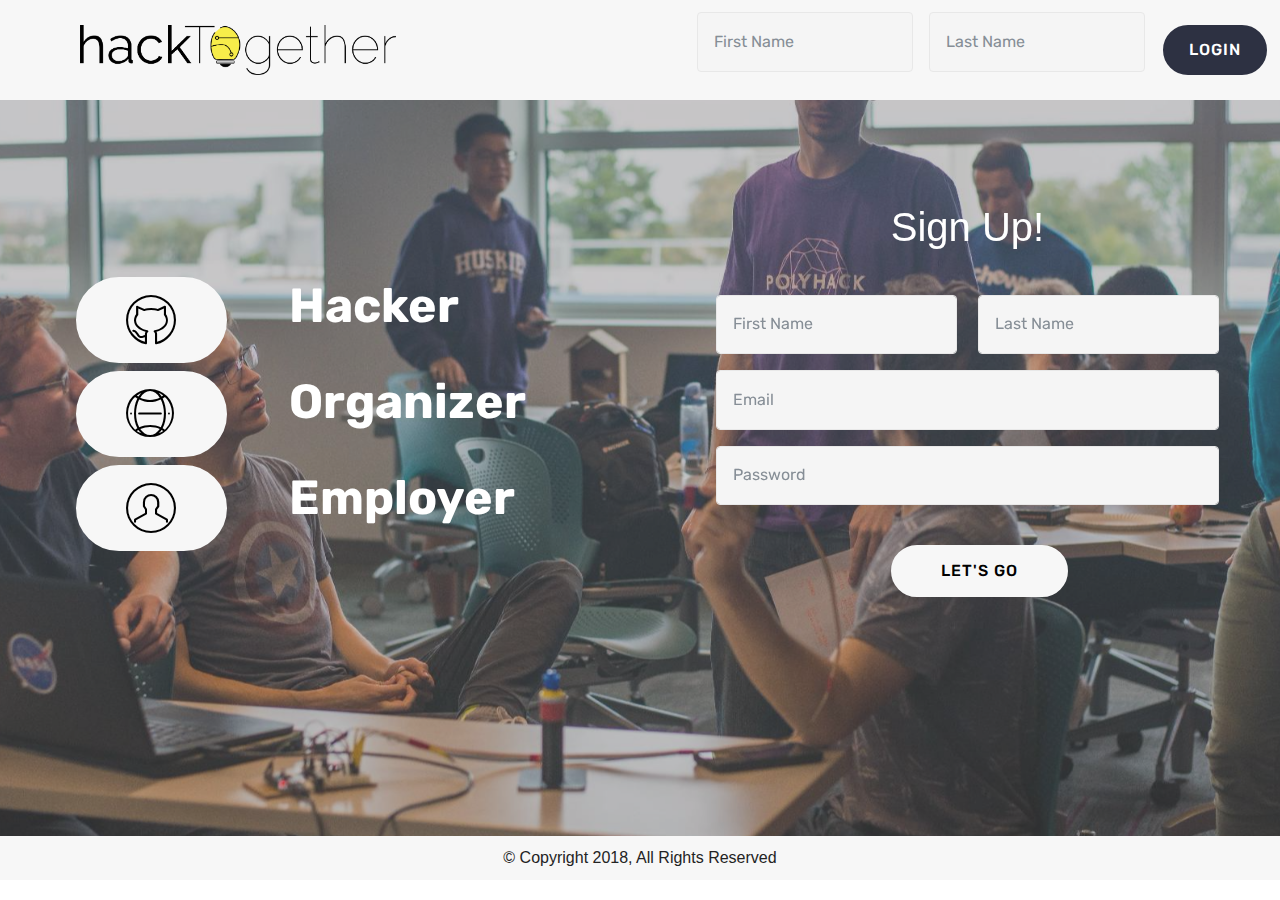
<file: index.html>
<!DOCTYPE html>
<html >
<head>
  <!-- Site made with Mobirise Website Builder v4.6.2, https://mobirise.com -->
  <meta charset="UTF-8">
  <meta http-equiv="X-UA-Compatible" content="IE=edge">
  <meta name="generator" content="Mobirise v4.6.2, mobirise.com">
  <meta name="viewport" content="width=device-width, initial-scale=1, minimum-scale=1">
  <link rel="shortcut icon" href="assets/images/icon.png" type="image/x-icon">
  <meta name="description" content="">
  <title>Home</title>
  <link rel="stylesheet" href="assets/web/assets/mobirise-icons/mobirise-icons.css">
  <link rel="stylesheet" href="assets/tether/tether.min.css">
  <link rel="stylesheet" href="assets/bootstrap/css/bootstrap.min.css">
  <link rel="stylesheet" href="assets/bootstrap/css/bootstrap-grid.min.css">
  <link rel="stylesheet" href="assets/bootstrap/css/bootstrap-reboot.min.css">
  <link rel="stylesheet" href="assets/dropdown/css/style.css">
  <link rel="stylesheet" href="assets/theme/css/style.css">
  <link rel="stylesheet" href="assets/mobirise/css/mbr-additional.css" type="text/css">
  
  
  
</head>
<body>
  <section class="menu cid-qHhwGVCsKV" once="menu" id="menu1-e">

    

    <nav class="navbar navbar-expand beta-menu navbar-dropdown align-items-center navbar-fixed-top navbar-toggleable-sm" style="height: 100px">
        
        <div class="menu-logo" style="margin: 0;">
            <div class="navbar-brand">
                
                <span class="navbar-caption-wrap"><a class="navbar-caption text-secondary display-2" href="index.html"><img src="assets/images/logo2.png" height="50" left="50%"></a></span>
            </div>
        </div>
        <div style="float: right; width: 450px; margin: auto; margin-right: 0;">
          <div class="form-group">
              <input type="text" class="form-control px-3" name="first name" data-form-field="First name" placeholder="First Name" required="" id="name-header15-12" style="width: 216px; margin: auto; margin-right: 16px; margin-bottom: 16px; float: left;">
              <input type="text" class="form-control px-3" name="last name" data-form-field="Last name" placeholder="Last Name" required="" id="name-header15-12" style="width: 216px; margin:auto; margin-right: 0; margin-left: 0">
          </div>
        </div>
        <div class="mbr-section-btn" style="float:center;margin-right: 0;justify-content: flex-start;align-items: flex-start;"><a class="btn btn-primary display-4" href="hacker.html" style="margin-left: 16px;text-align: center; background-color: #2D3142;color: white; border-color: #2D3142; height: 50px; float: right;">LOGIN</a>
              </div>
    </nav>
</section>

<section class="engine"><a href="https://mobirise.ws/g">create own website</a></section><section class="mbr-section info2 cid-qHiuu4iJTy mbr-parallax-background" id="info2-r">

    

    <div class="mbr-overlay" style="opacity: 0.4; background-color: rgb(118, 118, 118);">
    </div>

    <div class="container-fluid">
        <div class="row main justify-content-center">
            <div class="media-container-column col-12 col-lg-2 col-md-4" style="margin-left:15px">
                <div class="mbr-section-btn align-left py-4"><a class="btn btn-primary display-4" href="hacker.html"><span class="mbri-github mbr-iconfont mbr-iconfont-btn" style="font-size: 50px; margin: 0;"></span></a><a class="btn btn-primary display-4" href="organizer.html"><span class="mbri-globe-2 mbr-iconfont mbr-iconfont-btn" style="font-size: 50px; margin: 0;"></span></a> <a class="btn btn-primary display-4" href="employer.html"><span class="mbri-user mbr-iconfont mbr-iconfont-btn" style="font-size: 50px; margin: 0;"></span></a></div>
            </div>
            <div class="media-container-column title col-12 col-lg-4 col-md-6">

                <h2 class="align-right mbr-bold mbr-white pb-3 mbr-fonts-style display-2"><br><br><br><br>Hacker<br><br>Organizer<br><br>Employer<br><br><br><br><br></h2>
                <h3 class="mbr-section-subtitle align-right mbr-light mbr-white mbr-fonts-style display-5"></h3>
            </div>
            <div class="media-container-column col-12 col-lg-5">
              <h1 style="text-align:center;color:#ffffff;">Sign Up!</h1>
              <br>
              <form class="mbr-form" action="https://mobirise.com/" method="post" data-form-title="Mobirise Form"><input type="hidden" name="email" data-form-email="true" value="BhZsJYyhNN6P17jCRJOnPQCgnJDe0+QEEFYPjsdPya03V32OLC4/W5ZugxivfUx65SUaTlf96dMAfXfSdAZfJFbHtckB9x5gBu/I5inX2I5NbOnXjW5E17wB6OOLoZsY" data-form-field="Email">
                <div data-for="name">
                    <div class="form-group">
                        <input type="text" class="form-control px-3" name="first name" data-form-field="First name" placeholder="First Name" required="" id="name-header15-12" style="width: 48%; float: left;margin-right: 16px; margin-bottom: 16px">
                        <input type="text" class="form-control px-3" name="last name" data-form-field="Last name" placeholder="Last Name" required="" id="name-header15-12" style="width: 48%;float: right;">
                    </div>
                </div>
                <div data-for="email">
                    <div class="form-group">
                        <input type="email" class="form-control px-3" name="email" data-form-field="Email" placeholder="Email" required="" id="email-header15-12">
                    </div>
                </div>
                <div data-for="password">
                    <div class="form-group">
                        <input type="text" class="form-control px-3" name="password" data-form-field="Password" placeholder="Password" id="phone-header15-12">
                    </div>
                </div>
                <div class="mbr-section-btn align-left py-4"><a class="btn btn-primary display-4" href="hacker.html" style="margin-left: 35%;text-align: center;">LET'S GO</a>
                </div>
              </form>
            </div>
        </div>
    </div>

</section>

<footer style="display: block;text-align: center;background-color: #F7F7F7;float: center; padding: 10px;">© Copyright 2018, All Rights Reserved</footer>


  <script src="assets/web/assets/jquery/jquery.min.js"></script>
  <script src="assets/popper/popper.min.js"></script>
  <script src="assets/tether/tether.min.js"></script>
  <script src="assets/bootstrap/js/bootstrap.min.js"></script>
  <script src="assets/smoothscroll/smooth-scroll.js"></script>
  <script src="assets/dropdown/js/script.min.js"></script>
  <script src="assets/touchswipe/jquery.touch-swipe.min.js"></script>
  <script src="assets/parallax/jarallax.min.js"></script>
  <script src="assets/theme/js/script.js"></script>
  
  
</body>
</html>
</file>
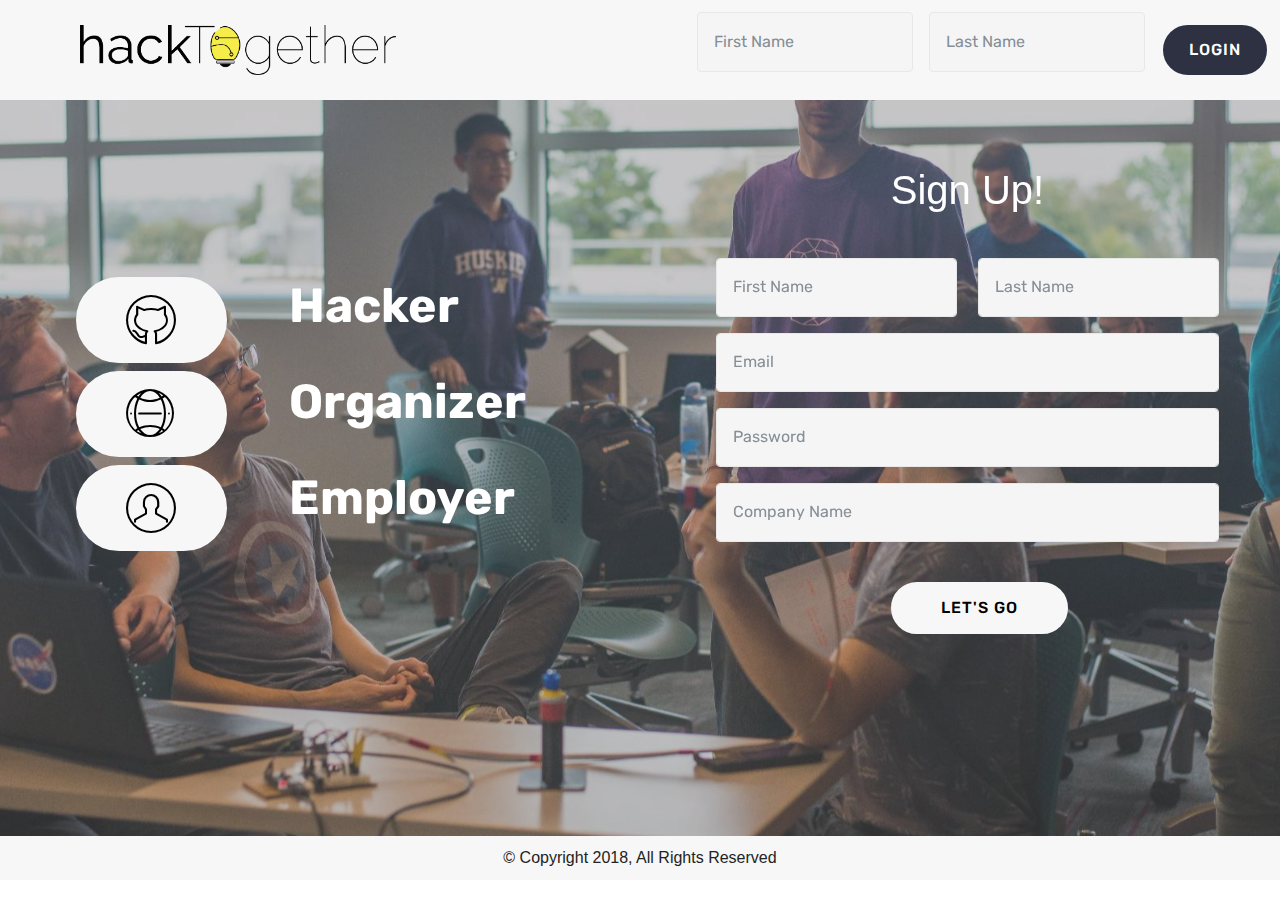
<file: employer.html>
<!DOCTYPE html>
<html >
<head>
  <!-- Site made with Mobirise Website Builder v4.6.2, https://mobirise.com -->
  <meta charset="UTF-8">
  <meta http-equiv="X-UA-Compatible" content="IE=edge">
  <meta name="generator" content="Mobirise v4.6.2, mobirise.com">
  <meta name="viewport" content="width=device-width, initial-scale=1, minimum-scale=1">
  <link rel="shortcut icon" href="assets/images/icon.png" type="image/x-icon">
  <meta name="description" content="">
  <title>Employer</title>
  <link rel="stylesheet" href="assets/web/assets/mobirise-icons/mobirise-icons.css">
  <link rel="stylesheet" href="assets/tether/tether.min.css">
  <link rel="stylesheet" href="assets/bootstrap/css/bootstrap.min.css">
  <link rel="stylesheet" href="assets/bootstrap/css/bootstrap-grid.min.css">
  <link rel="stylesheet" href="assets/bootstrap/css/bootstrap-reboot.min.css">
  <link rel="stylesheet" href="assets/dropdown/css/style.css">
  <link rel="stylesheet" href="assets/theme/css/style.css">
  <link rel="stylesheet" href="assets/mobirise/css/mbr-additional.css" type="text/css">
  
  
  
</head>
<body>
  <section class="menu cid-qHhwGVCsKV" once="menu" id="menu1-e">

    

    <nav class="navbar navbar-expand beta-menu navbar-dropdown align-items-center navbar-fixed-top navbar-toggleable-sm" style="height: 100px">
        
        <div class="menu-logo" style="margin: 0;">
            <div class="navbar-brand">
                
                <span class="navbar-caption-wrap"><a class="navbar-caption text-secondary display-2" href="index.html"><img src="assets/images/logo2.png" height="50" left="50%"></a></span>
            </div>
        </div>
        <div style="float: right; width: 450px; margin: auto; margin-right: 0;">
          <div class="form-group">
              <input type="text" class="form-control px-3" name="first name" data-form-field="First name" placeholder="First Name" required="" id="name-header15-12" style="width: 216px; margin: auto; margin-right: 16px; margin-bottom: 16px; float: left;">
              <input type="text" class="form-control px-3" name="last name" data-form-field="Last name" placeholder="Last Name" required="" id="name-header15-12" style="width: 216px; margin:auto; margin-right: 0; margin-left: 0">
          </div>
        </div>
        <div class="mbr-section-btn" style="float:center;margin-right: 0;justify-content: flex-start;align-items: flex-start;"><a class="btn btn-primary display-4" href="hacker.html" style="margin-left: 16px;text-align: center; background-color: #2D3142;color: white; border-color: #2D3142; height: 50px; float: right;">LOGIN</a>
              </div>
    </nav>
</section>

<section class="engine"><a href="https://mobirise.ws/g">create own website</a></section><section class="mbr-section info2 cid-qHiuu4iJTy mbr-parallax-background" id="info2-r">

    

    <div class="mbr-overlay" style="opacity: 0.4; background-color: rgb(118, 118, 118);">
    </div>

    <div class="container-fluid">
        <div class="row main justify-content-center">
            <div class="media-container-column col-12 col-lg-2 col-md-4" style="margin-left:15px">
                <div class="mbr-section-btn align-left py-4"><a class="btn btn-primary display-4" href="hacker.html"><span class="mbri-github mbr-iconfont mbr-iconfont-btn" style="font-size: 50px; margin: 0;"></span></a><a class="btn btn-primary display-4" href="organizer.html"><span class="mbri-globe-2 mbr-iconfont mbr-iconfont-btn" style="font-size: 50px; margin: 0;"></span></a> <a class="btn btn-primary display-4" href="employer.html"><span class="mbri-user mbr-iconfont mbr-iconfont-btn" style="font-size: 50px; margin: 0;"></span></a></div>
            </div>
            <div class="media-container-column title col-12 col-lg-4 col-md-6">

                <h2 class="align-right mbr-bold mbr-white pb-3 mbr-fonts-style display-2"><br><br><br><br>Hacker<br><br>Organizer<br><br>Employer<br><br><br><br><br></h2>
                <h3 class="mbr-section-subtitle align-right mbr-light mbr-white mbr-fonts-style display-5"></h3>
            </div>
            <div class="media-container-column col-12 col-lg-5">
              <h1 style="text-align:center;color:#ffffff;">Sign Up!</h1>
              <br>
              <form class="mbr-form" action="https://mobirise.com/" method="post" data-form-title="Mobirise Form"><input type="hidden" name="email" data-form-email="true" value="BhZsJYyhNN6P17jCRJOnPQCgnJDe0+QEEFYPjsdPya03V32OLC4/W5ZugxivfUx65SUaTlf96dMAfXfSdAZfJFbHtckB9x5gBu/I5inX2I5NbOnXjW5E17wB6OOLoZsY" data-form-field="Email">
                <div data-for="name">
                    <div class="form-group">
                        <input type="text" class="form-control px-3" name="first name" data-form-field="First name" placeholder="First Name" required="" id="name-header15-12" style="width: 48%; float: left;margin-right: 16px; margin-bottom: 16px">
                        <input type="text" class="form-control px-3" name="last name" data-form-field="Last name" placeholder="Last Name" required="" id="name-header15-12" style="width: 48%;float: right;">
                    </div>
                </div>
                <div data-for="email">
                    <div class="form-group">
                        <input type="email" class="form-control px-3" name="email" data-form-field="Email" placeholder="Email" required="" id="email-header15-12">
                    </div>
                </div>
                <div data-for="password">
                    <div class="form-group">
                        <input type="text" class="form-control px-3" name="password" data-form-field="Password" placeholder="Password" id="phone-header15-12">
                    </div>
                </div>
                <div data-for="company name">
                    <div class="form-group">
                        <input type="text" class="form-control px-3" name="company name" data-form-field="Company Name" placeholder="Company Name">
                    </div>
                </div>
                <div class="mbr-section-btn align-left py-4"><a class="btn btn-primary display-4" href="hacker.html" style="margin-left: 35%;text-align: center;">LET'S GO</a>
                </div>
              </form>
            </div>
        </div>
    </div>

</section>

<footer style="display: block;text-align: center;background-color: #F7F7F7;float: center; padding: 10px;">© Copyright 2018, All Rights Reserved</footer>


  <script src="assets/web/assets/jquery/jquery.min.js"></script>
  <script src="assets/popper/popper.min.js"></script>
  <script src="assets/tether/tether.min.js"></script>
  <script src="assets/bootstrap/js/bootstrap.min.js"></script>
  <script src="assets/smoothscroll/smooth-scroll.js"></script>
  <script src="assets/dropdown/js/script.min.js"></script>
  <script src="assets/touchswipe/jquery.touch-swipe.min.js"></script>
  <script src="assets/parallax/jarallax.min.js"></script>
  <script src="assets/theme/js/script.js"></script>
  
  
</body>
</html>
</file>
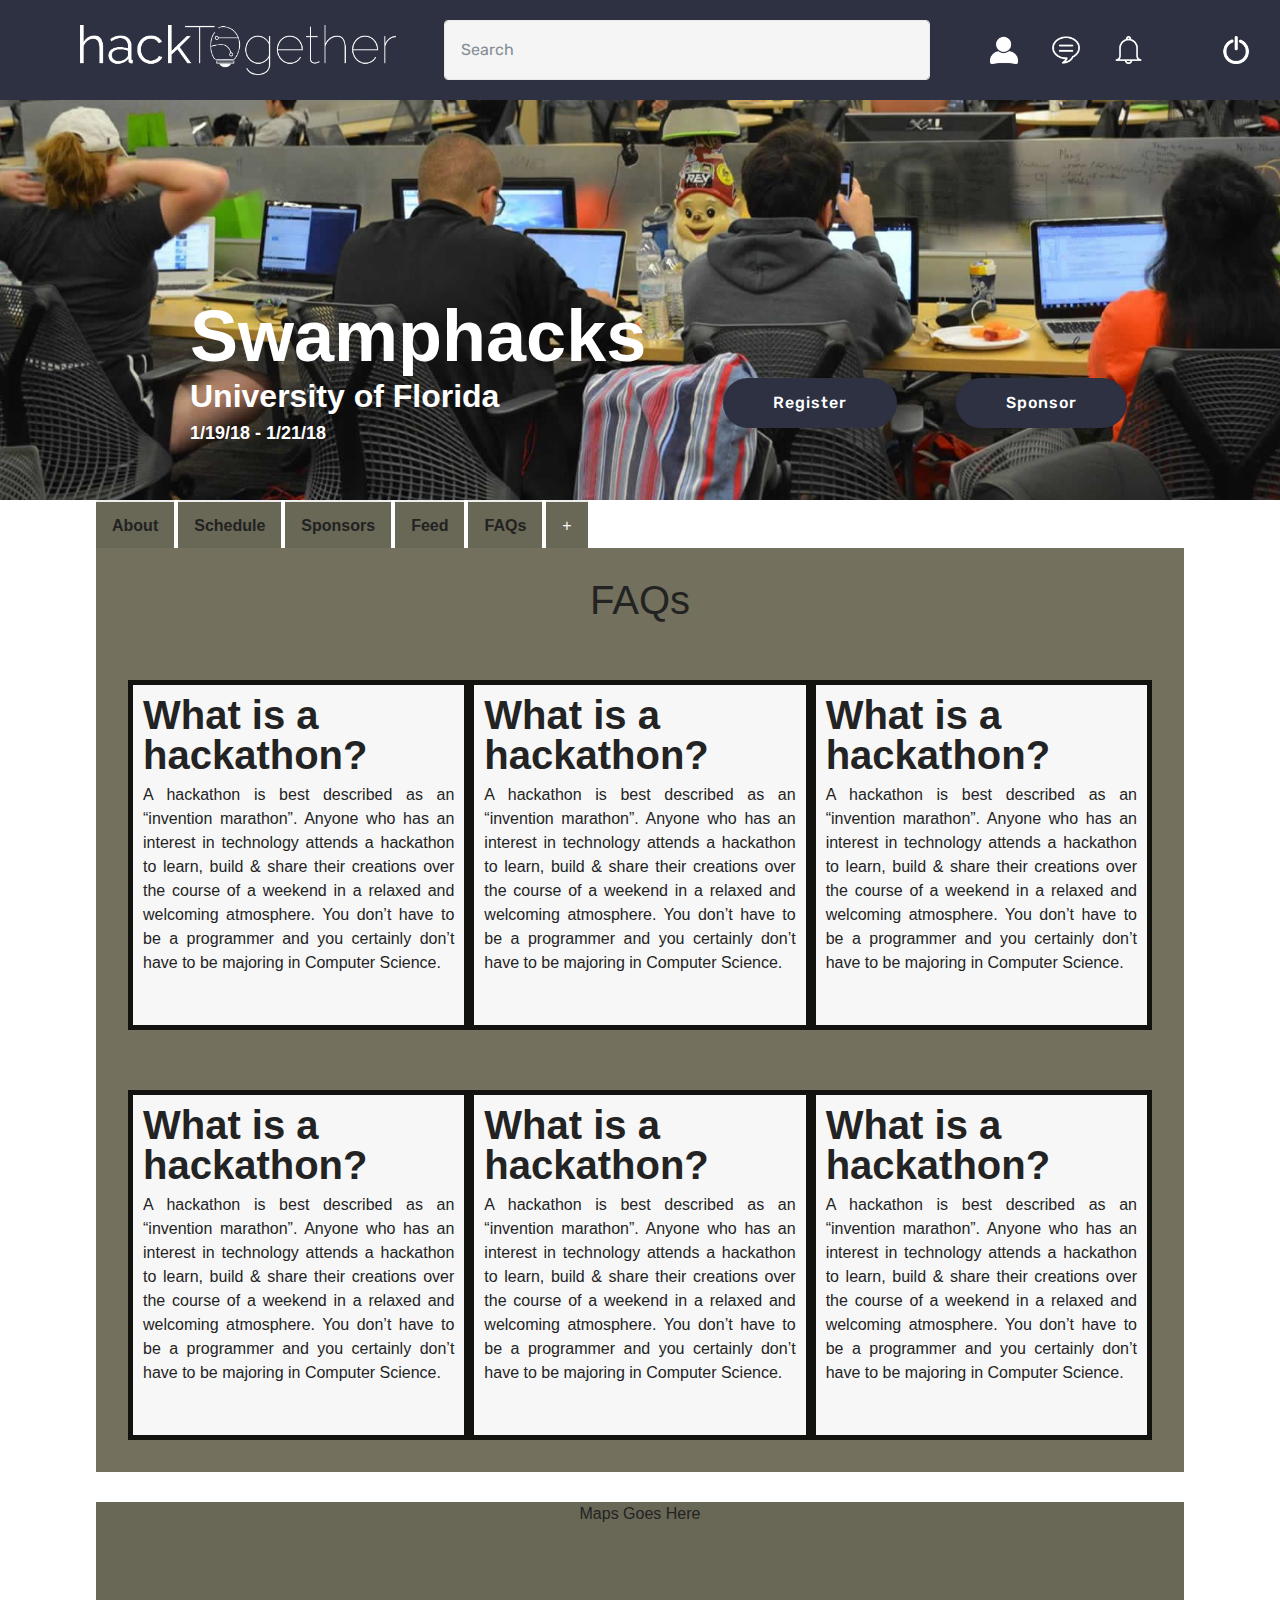
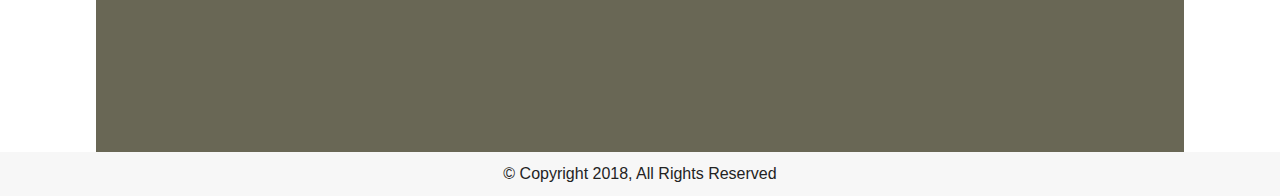
<file: hackathon.html>
<!DOCTYPE html>
<html >
<head>
  <!-- Site made with Mobirise Website Builder v4.6.2, https://mobirise.com -->
  <meta charset="UTF-8">
  <meta http-equiv="X-UA-Compatible" content="IE=edge">
  <meta name="generator" content="Mobirise v4.6.2, mobirise.com">
  <meta name="viewport" content="width=device-width, initial-scale=1, minimum-scale=1">
  <link rel="shortcut icon" href="assets/images/icon.png" type="image/x-icon">
  <meta name="description" content="">
  <title>Swamphack</title>
  <link rel="stylesheet" href="assets/web/assets/mobirise-icons/mobirise-icons.css">
  <link rel="stylesheet" href="assets/tether/tether.min.css">
  <link rel="stylesheet" href="assets/bootstrap/css/bootstrap.min.css">
  <link rel="stylesheet" href="assets/bootstrap/css/bootstrap-grid.min.css">
  <link rel="stylesheet" href="assets/bootstrap/css/bootstrap-reboot.min.css">
  <link rel="stylesheet" href="assets/dropdown/css/style.css">
  <link rel="stylesheet" href="assets/theme/css/style.css">
  <link rel="stylesheet" href="assets/mobirise/css/mbr-additional.css" type="text/css">
  
  
</head>
<body>
  <section class="menu cid-qHhwGVCsKV" once="menu" id="menu1-e" style="">

    

    <nav class="navbar navbar-expand beta-menu navbar-dropdown align-items-center navbar-fixed-top navbar-toggleable-sm" style="height: 100px;background-color: #2D3142">
        
        <div class="menu-logo" style="margin: 0;">
            <div class="navbar-brand">
                
                <span class="navbar-caption-wrap"><a class="navbar-caption text-secondary display-2" href="hacker-home.html"><img src="assets/images/logo2-white.png" height="50" left="50%"></a></span>
            </div>
        </div>
          <input type="text" class="form-control px-3" name="searchbar" data-form-field="Search Bar" placeholder="Search" style="width: 600px; float: left;">
        
        <div style="margin-left: 30px; width: 400px;">
          <a href="profile.html"><img src="assets/images/profile.png" style="margin-left: 30px; height: 28px"></a>
          <a href="message.html"><img src="assets/images/message.png" style="margin-left: 30px;height: 28px"></a>
          <a href="notifs.html"><img src="assets/images/notifs.png" style="margin-left: 30px;height: 28px"></a>
          <a href="index.html"><img src="assets/images/standby.png" style="margin-right: 30px;height: 28px; float: right;"></a>
        </div>

    </nav>
</section>

<section style="background-image: url('assets/images/swamphacks-bg.jpg');">

  <div style="width:1000px;height:500px;margin: auto;">
    <p style="padding-top: 300px;padding-left: 50px; margin: 0;"><font class="mbr-bold mbr-white display-3">Swamphacks</font></p>
    

  <div class="mbr-section-btn" style="float:right;margin:auto; margin-left: 30px; align-items: flex-start;"><a class="btn btn-primary display-4" href="hacker.html" style="text-align: center; background-color: #2D3142;color: white; border-color: #2D3142; height: 50px;">Sponsor</a>
  </div>

  <div class="mbr-section-btn" style="float:right;margin:auto; margin-left: 30px; align-items: flex-start;"><a class="btn btn-primary display-4" href="hacker.html" style="margin-right: 16px;text-align: center; background-color: #2D3142;color: white; border-color: #2D3142; height: 50px;">Register</a>
  </div>

    <p style="padding-left: 50px; margin: 0"><font class="mbr-bold mbr-white" size="6">University of Florida</font></p>

    

    <p style="padding-left: 50px;padding-right: 75px; margin: 0"><font class="mbr-bold mbr-white" size="4">1/19/18 - 1/21/18</font></p>

  </div>

  
</section>

<div style="height: 100%; width: 85%;margin: auto;">
  
<dl class="accordion" style="margin: 0;">
  <dt class="accordion__title">About</dt>
  <dd class="accordion__content" style="height: 100%; display: none;">
    <h1 align="center">About Swamphacks</h1>
    <p align="justify">Lorem ipsum dolor sit amet, consectetur adipiscing elit. Vestibulum porttitor lacus vitae gravida accumsan. Suspendisse vulputate diam in nibh accumsan feugiat. Etiam sit amet tincidunt mauris. Ut a fringilla leo. Maecenas nec tempus leo. Fusce sollicitudin, lorem a tincidunt cursus, nisi nunc tristique leo, non lobortis tellus arcu ac nisi. Pellentesque suscipit posuere augue quis lacinia. Morbi pulvinar consectetur elit ut dictum. Sed vel diam velit. Nunc arcu metus, luctus a mattis ac, accumsan non ipsum. Sed id nisi non felis iaculis commodo. Sed sed dui quis sapien rutrum ullamcorper. Quisque luctus neque urna, ac tempor ligula condimentum suscipit.</p>

    <h1 align="center">Statistics</h1>
    <div style="display: flex; justify-content: space-between;">
      <img src="assets/images/piechart.png" style="height: 300px;">
      <img src="assets/images/circlechart.png" style="height: 300px;">
      <img src="assets/images/chart.png" style="height: 300px;">
    </div>
  </dd>
  <dt class="accordion__title">Schedule</dt>
  <dd class="accordion__content" style="height: 100%;display: none;" align="center">
    <h1>Schedule</h1>
    <p>Friday</p>
        <ul>
          <li>6:00pm - 8:00pm - Check-In and Dinner</li>
          <li>8:00pm - 9:00pm - Opening Ceremony</li>
          <li>9:00pm - 10:00pm - Team Building</li>
        </ul>
    <p>Saturday</p>
    <p>Sunday</p>

  </dd>
  <dt class="accordion__title">Sponsors</dt>
  <dd class="accordion__content" style="height: 100%;text-align: center;display: none;">
    <h1>Sponsors</h1>
    <img src="assets/images/jpmorgan.svg">
    <img src="assets/images/IEI_logo.svg">
    <img src="assets/images/RealTruck-Dark.svg">
    <img src="assets/images/homedepot.svg">
    <img src="assets/images/amex.svg">
  </dd>

  <dt class="accordion__title">Feed</dt>
  <dd class="accordion__content" style="height: 100%;display: none;">
    <h1 align="center">Feed</h1>

    <div style="width: 40%; background-color: #F7F7F7; margin: auto; float: left;margin-left: 50px">
      
      <table>
        <tr><td><b>Attendees</b></td></tr>
        <tr><td>Brian just registered</td></tr>
        <tr><td>Faizon just registered</td></tr>
        <tr><td>Immanuel just registered</td></tr>
        <tr><td>Aimee just registered</td></tr>
        <tr><td>Braxton just registered</td></tr>
        <tr><td>Charlie just registered</td></tr>
      </table>

    </div>

    <div style="width: 40%; background-color: #F7F7F7; margin: auto; float: right;text-align: right;margin-right: 50px">
      
      <table style="float: right;">
        <tr><td><b>Hackathon</b></td></tr>
        <tr><td>Organizer just updated schedule</td></tr>
        <tr><td>Home Depot is now a sponsor</td></tr>
        <tr><td>Location has been updated</td></tr>
        <tr><td>Organizer has updated About page</td></tr>
        <tr><td>Facebook is now a sponsor</td></tr>
        <tr><td>Seth has been added as a sponsor</td></tr>
        <tr><td>Samantha has been added as a volunteer</td></tr>
      </table>

    </div>

  </dd>

  <dt class="accordion__title">FAQs</dt>
  <dd class="accordion__content" style="height: 100%;display: inline-block;">
    <h1 align="center">FAQs</h1>

    <div style="display: flex; margin-top: 30px; justify-content: space-between;">
      
      <div style="height: 350px; width: 350px; background-color: #F7F7F7; padding: 10px;border: 5px solid #12130F; margin-top: 30px; float: left">
      <h1><b>What is a hackathon?</b></h1>
      <p align="justify">A hackathon is best described as an “invention marathon”. Anyone who has an interest in technology attends a hackathon to learn, build & share their creations over the course of a weekend in a relaxed and welcoming atmosphere. You don’t have to be a programmer and you certainly don’t have to be majoring in Computer Science.</p>
    </div>

    <div style="height: 350px; width: 350px; background-color: #F7F7F7; padding: 10px;border: 5px solid #12130F; margin-top: 30px; float: center;">
      <h1><b>What is a hackathon?</b></h1>
      <p align="justify">A hackathon is best described as an “invention marathon”. Anyone who has an interest in technology attends a hackathon to learn, build & share their creations over the course of a weekend in a relaxed and welcoming atmosphere. You don’t have to be a programmer and you certainly don’t have to be majoring in Computer Science.</p>
    </div>

    <div style="height: 350px; width: 350px; background-color: #F7F7F7; padding: 10px;border: 5px solid #12130F; margin-top: 30px; float: center;">
      <h1><b>What is a hackathon?</b></h1>
      <p align="justify">A hackathon is best described as an “invention marathon”. Anyone who has an interest in technology attends a hackathon to learn, build & share their creations over the course of a weekend in a relaxed and welcoming atmosphere. You don’t have to be a programmer and you certainly don’t have to be majoring in Computer Science.</p>
    </div>

    </div>

    <div style="display: flex; margin-top: 30px; justify-content: space-between;">
      
      <div style="height: 350px; width: 350px; background-color: #F7F7F7; padding: 10px;border: 5px solid #12130F; margin-top: 30px; float: left">
      <h1><b>What is a hackathon?</b></h1>
      <p align="justify">A hackathon is best described as an “invention marathon”. Anyone who has an interest in technology attends a hackathon to learn, build & share their creations over the course of a weekend in a relaxed and welcoming atmosphere. You don’t have to be a programmer and you certainly don’t have to be majoring in Computer Science.</p>
    </div>

    <div style="height: 350px; width: 350px; background-color: #F7F7F7; padding: 10px;border: 5px solid #12130F; margin-top: 30px; float: center;">
      <h1><b>What is a hackathon?</b></h1>
      <p align="justify">A hackathon is best described as an “invention marathon”. Anyone who has an interest in technology attends a hackathon to learn, build & share their creations over the course of a weekend in a relaxed and welcoming atmosphere. You don’t have to be a programmer and you certainly don’t have to be majoring in Computer Science.</p>
    </div>

    <div style="height: 350px; width: 350px; background-color: #F7F7F7; padding: 10px;border: 5px solid #12130F; margin-top: 30px; float: center;">
      <h1><b>What is a hackathon?</b></h1>
      <p align="justify">A hackathon is best described as an “invention marathon”. Anyone who has an interest in technology attends a hackathon to learn, build & share their creations over the course of a weekend in a relaxed and welcoming atmosphere. You don’t have to be a programmer and you certainly don’t have to be majoring in Computer Science.</p>
    </div>

    </div>

  </dd>

  <dt class="accordion__title"><a href="hackathon.html">+</a></dt>
  
</dl>

</div>

<div style="width: 85%; height: 250px;background-color: #696755; margin:auto; margin-top: 30px;">
  
  <p align="center">Maps Goes Here</p>

</div>

<footer style="display: block;text-align: center;background-color: #F7F7F7;float: center; padding: 10px;">© Copyright 2018, All Rights Reserved</footer>

</body>
</html>
</file>
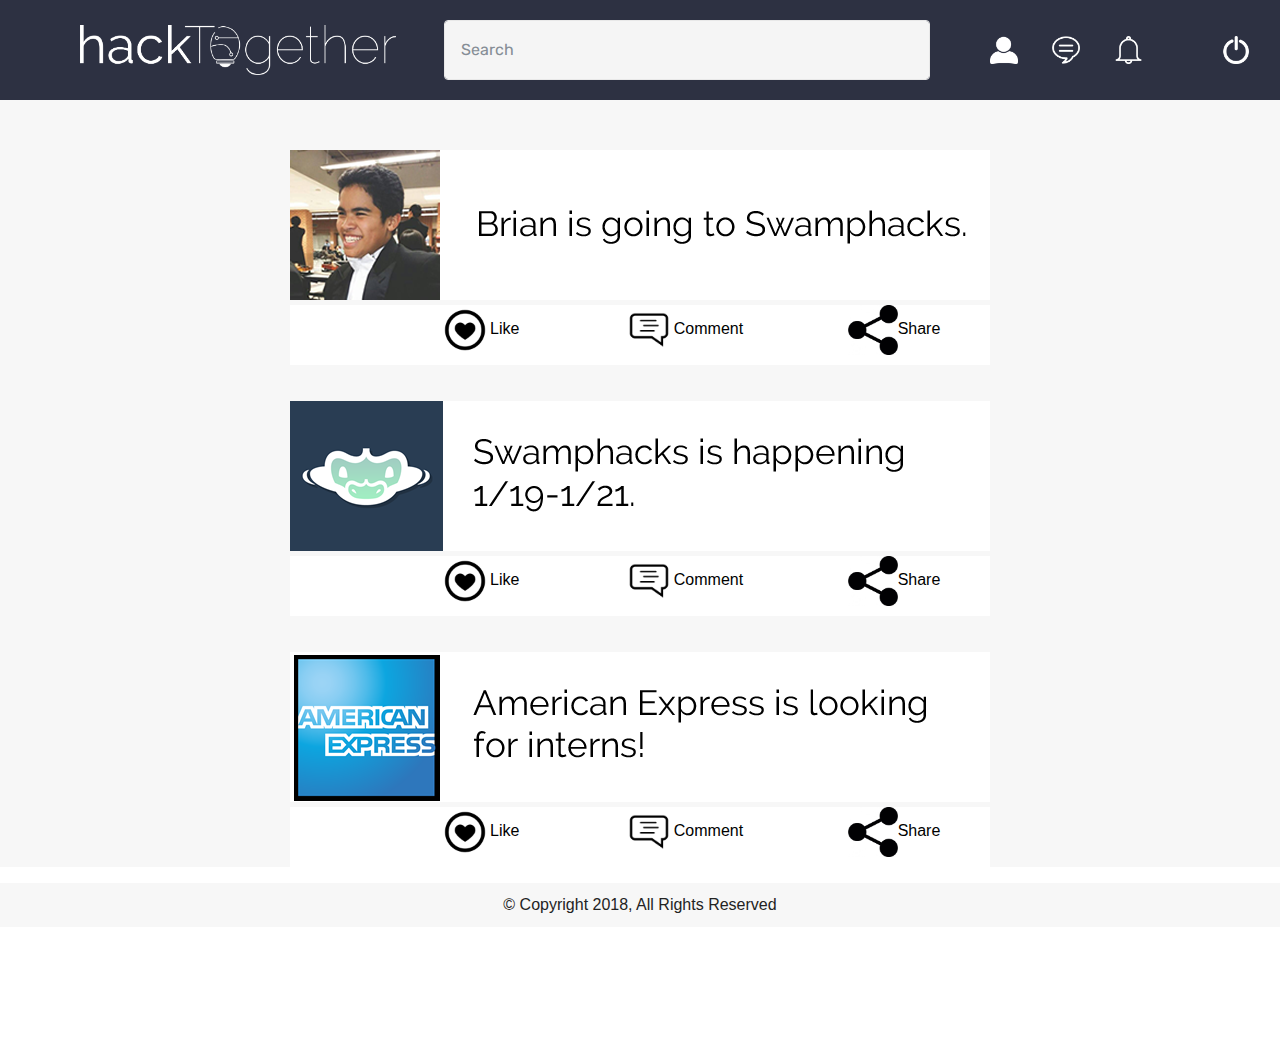
<file: hacker-home.html>
<!DOCTYPE html>
<html >
<head>
  <!-- Site made with Mobirise Website Builder v4.6.2, https://mobirise.com -->
  <meta charset="UTF-8">
  <meta http-equiv="X-UA-Compatible" content="IE=edge">
  <meta name="generator" content="Mobirise v4.6.2, mobirise.com">
  <meta name="viewport" content="width=device-width, initial-scale=1, minimum-scale=1">
  <link rel="shortcut icon" href="assets/images/icon.png" type="image/x-icon">
  <meta name="description" content="">
  <title>Home</title>
  <link rel="stylesheet" href="assets/web/assets/mobirise-icons/mobirise-icons.css">
  <link rel="stylesheet" href="assets/tether/tether.min.css">
  <link rel="stylesheet" href="assets/bootstrap/css/bootstrap.min.css">
  <link rel="stylesheet" href="assets/bootstrap/css/bootstrap-grid.min.css">
  <link rel="stylesheet" href="assets/bootstrap/css/bootstrap-reboot.min.css">
  <link rel="stylesheet" href="assets/dropdown/css/style.css">
  <link rel="stylesheet" href="assets/theme/css/style.css">
  <link rel="stylesheet" href="assets/mobirise/css/mbr-additional.css" type="text/css">
  
  
  
</head>
<body>
  <section class="menu cid-qHhwGVCsKV" once="menu" id="menu1-e" style="">

    

    <nav class="navbar navbar-expand beta-menu navbar-dropdown align-items-center navbar-fixed-top navbar-toggleable-sm" style="height: 100px;background-color: #2D3142">
        
        <div class="menu-logo" style="margin: 0;">
            <div class="navbar-brand">
                
                <span class="navbar-caption-wrap"><a class="navbar-caption text-secondary display-2" href="hacker-home.html"><img src="assets/images/logo2-white.png" height="50" left="50%"></a></span>
            </div>
        </div>
          <input type="text" class="form-control px-3" name="searchbar" data-form-field="Search Bar" placeholder="Search" style="width: 600px; float: left;">
        
        <div style="margin-left: 30px; width: 400px;">
          <a href="profile.html"><img src="assets/images/profile.png" style="margin-left: 30px; height: 28px"></a>
          <a href="message.html"><img src="assets/images/message.png" style="margin-left: 30px;height: 28px"></a>
          <a href="notifs.html"><img src="assets/images/notifs.png" style="margin-left: 30px;height: 28px"></a>
          <a href="index.html"><img src="assets/images/standby.png" style="margin-right: 30px;height: 28px; float: right;"></a>
        </div>

    </nav>
</section>

<section>

    <div style="width:700px; margin: auto; margin-top: 150px;">
      
      <div>
        <img src="assets/images/news1.png">
        <p style="height: 60px; width: 700px; background-color: white; margin-top: 5px">
          <a href=""><img src="assets/images/heart.png" style="height: 50px; margin-left: 150px;"><font color="black">Like</font></a>
          <a href=""><img src="assets/images/comment.png" style="height: 50px; margin-left: 100px;"><font color="black">Comment</font></a>
          <a href=""><img src="assets/images/save.jpg" style="height: 50px; margin-left: 100px;"><font color="black">Share</font></a>
        </p>
      </div>

      <div>
        <img src="assets/images/news2.png" style="margin-top: 20px;">
        <p style="height: 60px; width: 700px; background-color: white; margin-top: 5px">
          <a href=""><img src="assets/images/heart.png" style="height: 50px; margin-left: 150px;"><font color="black">Like</font></a>
          <a href=""><img src="assets/images/comment.png" style="height: 50px; margin-left: 100px;"><font color="black">Comment</font></a>
          <a href=""><img src="assets/images/save.jpg" style="height: 50px; margin-left: 100px;"><font color="black">Share</font></a>
        </p>
      </div>

      <div>
        <img src="assets/images/news3.png" style="margin-top: 20px;">
        <p style="height: 60px; width: 700px; background-color: white; margin-top: 5px">
          <a href=""><img src="assets/images/heart.png" style="height: 50px; margin-left: 150px;"><font color="black">Like</font></a>
          <a href=""><img src="assets/images/comment.png" style="height: 50px; margin-left: 100px;"><font color="black">Comment</font></a>
          <a href=""><img src="assets/images/save.jpg" style="height: 50px; margin-left: 100px;"><font color="black">Share</font></a>
        </p>
      </div>

    </div>

</section>

<footer style="display: block;text-align: center;background-color: #F7F7F7;float: center; padding: 10px;">© Copyright 2018, All Rights Reserved</footer>
  
</body>
</html>
</file>
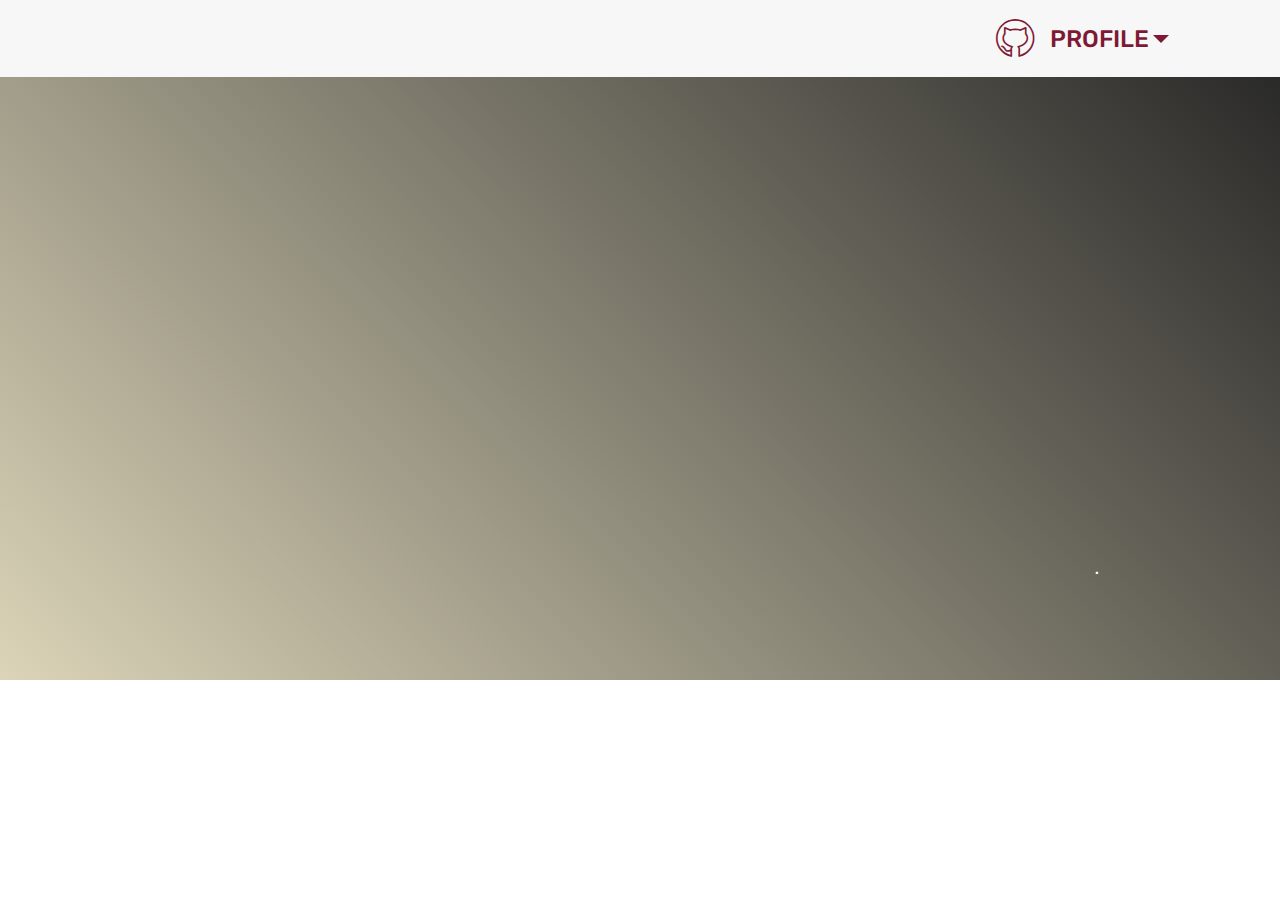
<file: organizer.html>
<!DOCTYPE html>
<html >
<head>
  <!-- Site made with Mobirise Website Builder v4.6.2, https://mobirise.com -->
  <meta charset="UTF-8">
  <meta http-equiv="X-UA-Compatible" content="IE=edge">
  <meta name="generator" content="Mobirise v4.6.2, mobirise.com">
  <meta name="viewport" content="width=device-width, initial-scale=1, minimum-scale=1">
  <link rel="shortcut icon" href="assets/images/mlh-logo-color-1667x702.png" type="image/x-icon">
  <meta name="description" content="Website Maker Description">
  <title>Organizer</title>
  <link rel="stylesheet" href="assets/web/assets/mobirise-icons/mobirise-icons.css">
  <link rel="stylesheet" href="assets/tether/tether.min.css">
  <link rel="stylesheet" href="assets/bootstrap/css/bootstrap.min.css">
  <link rel="stylesheet" href="assets/bootstrap/css/bootstrap-grid.min.css">
  <link rel="stylesheet" href="assets/bootstrap/css/bootstrap-reboot.min.css">
  <link rel="stylesheet" href="assets/dropdown/css/style.css">
  <link rel="stylesheet" href="assets/theme/css/style.css">
  <link rel="stylesheet" href="assets/mobirise/css/mbr-additional.css" type="text/css">



</head>
<body>
  <section class="menu cid-qHhwGVCsKV" once="menu" id="menu1-t">



    <nav class="navbar navbar-expand beta-menu navbar-dropdown align-items-center navbar-fixed-top navbar-toggleable-sm">
        <button class="navbar-toggler navbar-toggler-right" type="button" data-toggle="collapse" data-target="#navbarSupportedContent" aria-controls="navbarSupportedContent" aria-expanded="false" aria-label="Toggle navigation">
            <div class="hamburger">
                <span></span>
                <span></span>
                <span></span>
                <span></span>
            </div>
        </button>
        <div class="menu-logo">
            <div class="navbar-brand">

                <span class="navbar-caption-wrap"><a class="navbar-caption text-secondary display-2" href="index.html">&nbsp; &nbsp; &nbsp; &nbsp; &nbsp; &nbsp; &nbsp; &nbsp; &nbsp; &nbsp; &nbsp; &nbsp; &nbsp; &nbsp; &nbsp; &nbsp; &nbsp; &nbsp; &nbsp; &nbsp; hackTogether()</a></span>
            </div>
        </div>
        <div class="collapse navbar-collapse" id="navbarSupportedContent">
            <ul class="navbar-nav nav-dropdown nav-right" data-app-modern-menu="true"><li class="nav-item dropdown open">
                    <a class="nav-link link dropdown-toggle text-success display-5" href="https://mobirise.com" data-toggle="dropdown-submenu" aria-expanded="true"><span class="mbri-github mbr-iconfont mbr-iconfont-btn"></span>

                        PROFILE</a><div class="dropdown-menu"><a class="dropdown-item text-success display-5" href="page3.html">Hacker</a><a class="dropdown-item text-success display-5" href="page2.html" aria-expanded="false">Organizer</a><a class="dropdown-item text-success display-5" href="page1.html" aria-expanded="false">Employer</a></div>
                </li><li class="nav-item">
                    <a class="nav-link link text-success display-5" href="https://mobirise.com">
                        </a>
                </li></ul>

        </div>
    </nav>
</section>

<section class="engine"><a href="https://mobirise.ws/k">develop free website</a></section><section class="mbr-section info2 cid-qHiWBLbMzb" id="info2-x">





    <div class="container">
        <div class="row main justify-content-center">
            <div class="media-container-column col-12 col-lg-3 col-md-4">

            </div>
            <div class="media-container-column title col-12 col-lg-7 col-md-6">
                <h2 class="align-right mbr-bold mbr-white pb-3 mbr-fonts-style display-2"></h2>
                <h3 class="mbr-section-subtitle align-right mbr-light mbr-white mbr-fonts-style display-5"><br><br><br><br><br><br><br><br><br><br><br><br><br><br>.
                </h3>
            </div>
        </div>
    </div>
</section>


  <script src="assets/web/assets/jquery/jquery.min.js"></script>
  <script src="assets/popper/popper.min.js"></script>
  <script src="assets/tether/tether.min.js"></script>
  <script src="assets/bootstrap/js/bootstrap.min.js"></script>
  <script src="assets/smoothscroll/smooth-scroll.js"></script>
  <script src="assets/dropdown/js/script.min.js"></script>
  <script src="assets/touchswipe/jquery.touch-swipe.min.js"></script>
  <script src="assets/theme/js/script.js"></script>


</body>
</html>
</file>
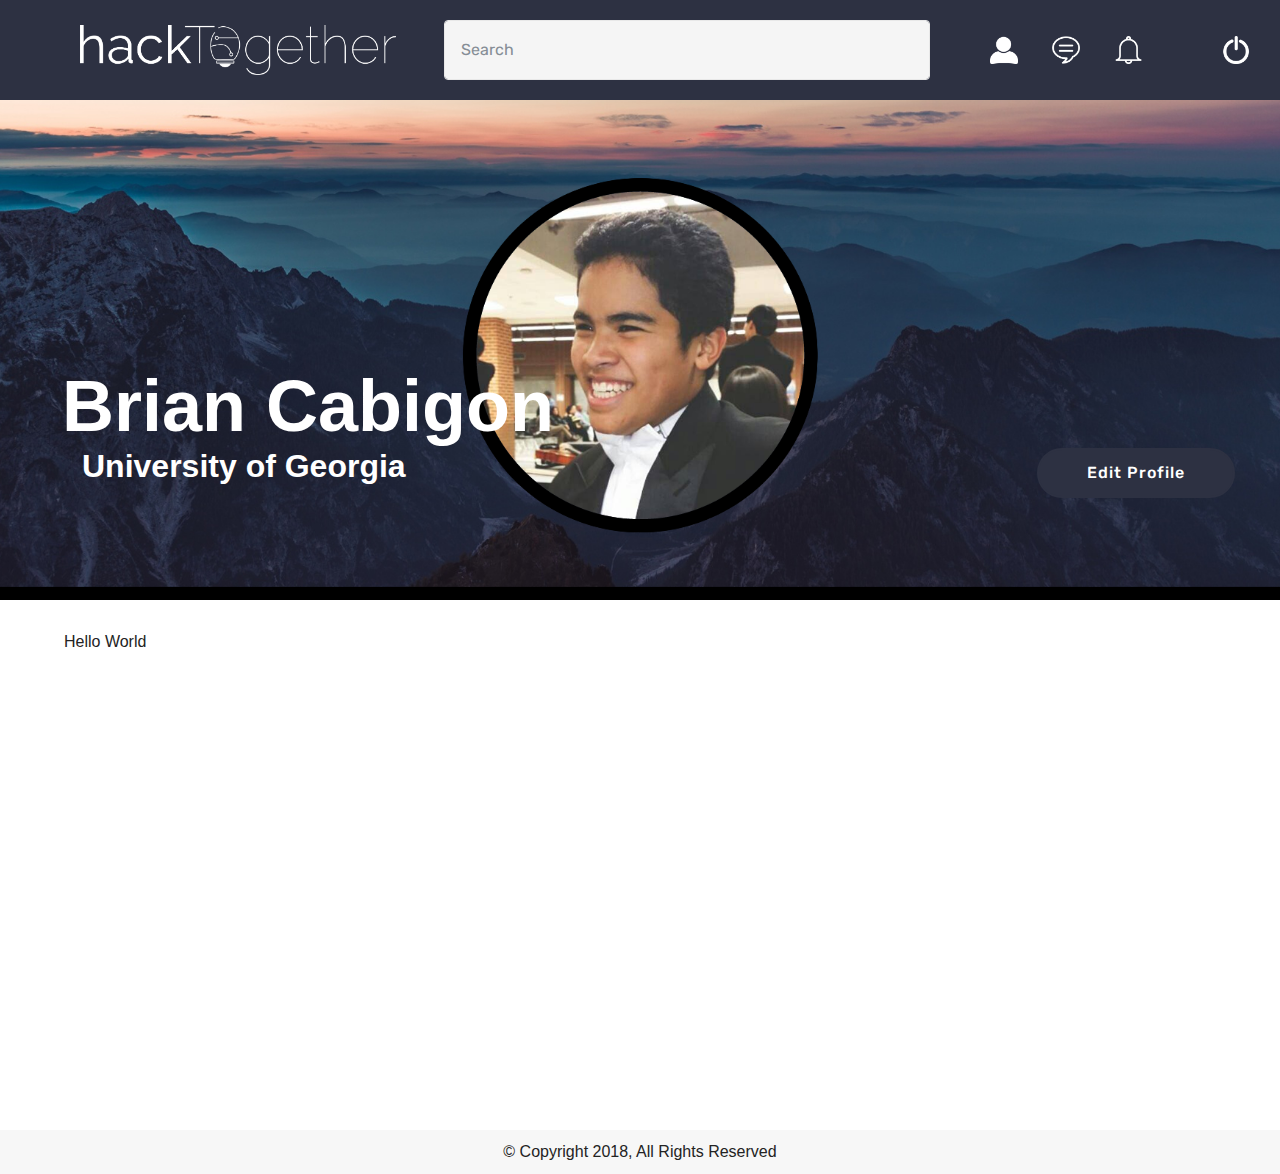
<file: profile.html>
<!DOCTYPE html>
<html >
<head>
  <!-- Site made with Mobirise Website Builder v4.6.2, https://mobirise.com -->
  <meta charset="UTF-8">
  <meta http-equiv="X-UA-Compatible" content="IE=edge">
  <meta name="generator" content="Mobirise v4.6.2, mobirise.com">
  <meta name="viewport" content="width=device-width, initial-scale=1, minimum-scale=1">
  <link rel="shortcut icon" href="assets/images/icon.png" type="image/x-icon">
  <meta name="description" content="">
  <title>Brian Cabigon</title>
  <link rel="stylesheet" href="assets/web/assets/mobirise-icons/mobirise-icons.css">
  <link rel="stylesheet" href="assets/tether/tether.min.css">
  <link rel="stylesheet" href="assets/bootstrap/css/bootstrap.min.css">
  <link rel="stylesheet" href="assets/bootstrap/css/bootstrap-grid.min.css">
  <link rel="stylesheet" href="assets/bootstrap/css/bootstrap-reboot.min.css">
  <link rel="stylesheet" href="assets/dropdown/css/style.css">
  <link rel="stylesheet" href="assets/theme/css/style.css">
  <link rel="stylesheet" href="assets/mobirise/css/mbr-additional.css" type="text/css">
  
  
</head>
<body>
  <section class="menu cid-qHhwGVCsKV" once="menu" id="menu1-e" style="">

    

    <nav class="navbar navbar-expand beta-menu navbar-dropdown align-items-center navbar-fixed-top navbar-toggleable-sm" style="height: 100px;background-color: #2D3142">
        
        <div class="menu-logo" style="margin: 0;">
            <div class="navbar-brand">
                
                <span class="navbar-caption-wrap"><a class="navbar-caption text-secondary display-2" href="hacker-home.html"><img src="assets/images/logo2-white.png" height="50" left="50%"></a></span>
            </div>
        </div>
          <input type="text" class="form-control px-3" name="searchbar" data-form-field="Search Bar" placeholder="Search" style="width: 600px; float: left;">
        
        <div style="margin-left: 30px; width: 400px;">
          <a href="profile.html"><img src="assets/images/profile.png" style="margin-left: 30px; height: 28px"></a>
          <a href="message.html"><img src="assets/images/message.png" style="margin-left: 30px;height: 28px"></a>
          <a href="notifs.html"><img src="assets/images/notifs.png" style="margin-left: 30px;height: 28px"></a>
          <a href="index.html"><img src="assets/images/standby.png" style="margin-right: 30px;height: 28px; float: right;"></a>
        </div>

    </nav>
</section>

<section style="background-image: url('assets/images/profile-cover.png');margin-top: 100px;">

  <div style="width:95%;height:500px;margin: auto;">
    <p style="padding-top: 270px;padding-left: 30px; margin: 0;"><font class="mbr-bold mbr-white display-3">Brian Cabigon</font></p>
    

  <div class="mbr-section-btn" style="float:right;margin:auto; margin-left: 30px; align-items: flex-start;"><a class="btn btn-primary display-4" href="hacker.html" style="text-align: center; background-color: #2D3142;color: white; border-color: #2D3142; height: 50px;">Edit Profile</a>
  </div>

    <p style="padding-left: 50px; margin: 0"><font class="mbr-bold mbr-white" size="6">University of Georgia</font></p>

  </div>

</section>

<div style="height: 500px;width: 90%; margin: auto;margin-top: 30px;">
    
    Hello World

</div>

<footer style="display: block;text-align: center;background-color: #F7F7F7;float: center; padding: 10px;">© Copyright 2018, All Rights Reserved</footer>

</body>
</html>
</file>
<file: assets/web/assets/mobirise-icons/mobirise-icons.css>
@font-face {
  font-family: 'MobiriseIcons';
  src:  url('mobirise-icons.eot?spat4u');
  src:  url('mobirise-icons.eot?spat4u#iefix') format('embedded-opentype'),
    url('mobirise-icons.ttf?spat4u') format('truetype'),
    url('mobirise-icons.woff?spat4u') format('woff'),
    url('mobirise-icons.svg?spat4u#MobiriseIcons') format('svg');
  font-weight: normal;
  font-style: normal;
}

[class^="mbri-"], [class*=" mbri-"] {
  /* use !important to prevent issues with browser extensions that change fonts */
  font-family: MobiriseIcons !important;
  speak: none;
  font-style: normal;
  font-weight: normal;
  font-variant: normal;
  text-transform: none;
  line-height: 1;

  /* Better Font Rendering =========== */
  -webkit-font-smoothing: antialiased;
  -moz-osx-font-smoothing: grayscale;
}

.mbri-add-submenu:before {
  content: "\e900";
}
.mbri-alert:before {
  content: "\e901";
}
.mbri-align-center:before {
  content: "\e902";
}
.mbri-align-justify:before {
  content: "\e903";
}
.mbri-align-left:before {
  content: "\e904";
}
.mbri-align-right:before {
  content: "\e905";
}
.mbri-android:before {
  content: "\e906";
}
.mbri-apple:before {
  content: "\e907";
}
.mbri-arrow-down:before {
  content: "\e908";
}
.mbri-arrow-next:before {
  content: "\e909";
}
.mbri-arrow-prev:before {
  content: "\e90a";
}
.mbri-arrow-up:before {
  content: "\e90b";
}
.mbri-bold:before {
  content: "\e90c";
}
.mbri-bookmark:before {
  content: "\e90d";
}
.mbri-bootstrap:before {
  content: "\e90e";
}
.mbri-briefcase:before {
  content: "\e90f";
}
.mbri-browse:before {
  content: "\e910";
}
.mbri-bulleted-list:before {
  content: "\e911";
}
.mbri-calendar:before {
  content: "\e912";
}
.mbri-camera:before {
  content: "\e913";
}
.mbri-cart-add:before {
  content: "\e914";
}
.mbri-cart-full:before {
  content: "\e915";
}
.mbri-cash:before {
  content: "\e916";
}
.mbri-change-style:before {
  content: "\e917";
}
.mbri-chat:before {
  content: "\e918";
}
.mbri-clock:before {
  content: "\e919";
}
.mbri-close:before {
  content: "\e91a";
}
.mbri-cloud:before {
  content: "\e91b";
}
.mbri-code:before {
  content: "\e91c";
}
.mbri-contact-form:before {
  content: "\e91d";
}
.mbri-credit-card:before {
  content: "\e91e";
}
.mbri-cursor-click:before {
  content: "\e91f";
}
.mbri-cust-feedback:before {
  content: "\e920";
}
.mbri-database:before {
  content: "\e921";
}
.mbri-delivery:before {
  content: "\e922";
}
.mbri-desktop:before {
  content: "\e923";
}
.mbri-devices:before {
  content: "\e924";
}
.mbri-down:before {
  content: "\e925";
}
.mbri-download:before {
  content: "\e989";
}
.mbri-drag-n-drop:before {
  content: "\e927";
}
.mbri-drag-n-drop2:before {
  content: "\e928";
}
.mbri-edit:before {
  content: "\e929";
}
.mbri-edit2:before {
  content: "\e92a";
}
.mbri-error:before {
  content: "\e92b";
}
.mbri-extension:before {
  content: "\e92c";
}
.mbri-features:before {
  content: "\e92d";
}
.mbri-file:before {
  content: "\e92e";
}
.mbri-flag:before {
  content: "\e92f";
}
.mbri-folder:before {
  content: "\e930";
}
.mbri-gift:before {
  content: "\e931";
}
.mbri-github:before {
  content: "\e932";
}
.mbri-globe:before {
  content: "\e933";
}
.mbri-globe-2:before {
  content: "\e934";
}
.mbri-growing-chart:before {
  content: "\e935";
}
.mbri-hearth:before {
  content: "\e936";
}
.mbri-help:before {
  content: "\e937";
}
.mbri-home:before {
  content: "\e938";
}
.mbri-hot-cup:before {
  content: "\e939";
}
.mbri-idea:before {
  content: "\e93a";
}
.mbri-image-gallery:before {
  content: "\e93b";
}
.mbri-image-slider:before {
  content: "\e93c";
}
.mbri-info:before {
  content: "\e93d";
}
.mbri-italic:before {
  content: "\e93e";
}
.mbri-key:before {
  content: "\e93f";
}
.mbri-laptop:before {
  content: "\e940";
}
.mbri-layers:before {
  content: "\e941";
}
.mbri-left-right:before {
  content: "\e942";
}
.mbri-left:before {
  content: "\e943";
}
.mbri-letter:before {
  content: "\e944";
}
.mbri-like:before {
  content: "\e945";
}
.mbri-link:before {
  content: "\e946";
}
.mbri-lock:before {
  content: "\e947";
}
.mbri-login:before {
  content: "\e948";
}
.mbri-logout:before {
  content: "\e949";
}
.mbri-magic-stick:before {
  content: "\e94a";
}
.mbri-map-pin:before {
  content: "\e94b";
}
.mbri-menu:before {
  content: "\e94c";
}
.mbri-mobile:before {
  content: "\e94d";
}
.mbri-mobile2:before {
  content: "\e94e";
}
.mbri-mobirise:before {
  content: "\e94f";
}
.mbri-more-horizontal:before {
  content: "\e950";
}
.mbri-more-vertical:before {
  content: "\e951";
}
.mbri-music:before {
  content: "\e952";
}
.mbri-new-file:before {
  content: "\e953";
}
.mbri-numbered-list:before {
  content: "\e954";
}
.mbri-opened-folder:before {
  content: "\e955";
}
.mbri-pages:before {
  content: "\e956";
}
.mbri-paper-plane:before {
  content: "\e957";
}
.mbri-paperclip:before {
  content: "\e958";
}
.mbri-photo:before {
  content: "\e959";
}
.mbri-photos:before {
  content: "\e95a";
}
.mbri-pin:before {
  content: "\e95b";
}
.mbri-play:before {
  content: "\e95c";
}
.mbri-plus:before {
  content: "\e95d";
}
.mbri-preview:before {
  content: "\e95e";
}
.mbri-print:before {
  content: "\e95f";
}
.mbri-protect:before {
  content: "\e960";
}
.mbri-question:before {
  content: "\e961";
}
.mbri-quote-left:before {
  content: "\e962";
}
.mbri-quote-right:before {
  content: "\e963";
}
.mbri-refresh:before {
  content: "\e964";
}
.mbri-responsive:before {
  content: "\e965";
}
.mbri-right:before {
  content: "\e966";
}
.mbri-rocket:before {
  content: "\e967";
}
.mbri-sad-face:before {
  content: "\e968";
}
.mbri-sale:before {
  content: "\e969";
}
.mbri-save:before {
  content: "\e96a";
}
.mbri-search:before {
  content: "\e96b";
}
.mbri-setting:before {
  content: "\e96c";
}
.mbri-setting2:before {
  content: "\e96d";
}
.mbri-setting3:before {
  content: "\e96e";
}
.mbri-share:before {
  content: "\e96f";
}
.mbri-shopping-bag:before {
  content: "\e970";
}
.mbri-shopping-basket:before {
  content: "\e971";
}
.mbri-shopping-cart:before {
  content: "\e972";
}
.mbri-sites:before {
  content: "\e973";
}
.mbri-smile-face:before {
  content: "\e974";
}
.mbri-speed:before {
  content: "\e975";
}
.mbri-star:before {
  content: "\e976";
}
.mbri-success:before {
  content: "\e977";
}
.mbri-sun:before {
  content: "\e978";
}
.mbri-sun2:before {
  content: "\e979";
}
.mbri-tablet:before {
  content: "\e97a";
}
.mbri-tablet-vertical:before {
  content: "\e97b";
}
.mbri-target:before {
  content: "\e97c";
}
.mbri-timer:before {
  content: "\e97d";
}
.mbri-to-ftp:before {
  content: "\e97e";
}
.mbri-to-local-drive:before {
  content: "\e97f";
}
.mbri-touch-swipe:before {
  content: "\e980";
}
.mbri-touch:before {
  content: "\e981";
}
.mbri-trash:before {
  content: "\e982";
}
.mbri-underline:before {
  content: "\e983";
}
.mbri-unlink:before {
  content: "\e984";
}
.mbri-unlock:before {
  content: "\e985";
}
.mbri-up-down:before {
  content: "\e986";
}
.mbri-up:before {
  content: "\e987";
}
.mbri-update:before {
  content: "\e988";
}
.mbri-upload:before {
 content: "\e926"; 
}
.mbri-user:before {
  content: "\e98a";
}
.mbri-user2:before {
  content: "\e98b";
}
.mbri-users:before {
  content: "\e98c";
}
.mbri-video:before {
  content: "\e98d";
}
.mbri-video-play:before {
  content: "\e98e";
}
.mbri-watch:before {
  content: "\e98f";
}
.mbri-website-theme:before {
  content: "\e990";
}
.mbri-wifi:before {
  content: "\e991";
}
.mbri-windows:before {
  content: "\e992";
}
.mbri-zoom-out:before {
  content: "\e993";
}
.mbri-redo:before {
  content: "\e994";
}
.mbri-undo:before {
  content: "\e995";
}
</file>
<file: assets/dropdown/css/style.css>
.navbar-dropdown {
  left: 0;
  padding: 0;
  position: absolute;
  right: 0;
  top: 0;
  transition: all 0.45s ease;
  z-index: 1030;
  background: #282828; }
  .navbar-dropdown .navbar-logo {
    margin-right: 0.8rem;
    transition: margin 0.3s ease-in-out;
    vertical-align: middle; }
    .navbar-dropdown .navbar-logo img {
      height: 3.125rem;
      transition: all 0.3s ease-in-out; }
    .navbar-dropdown .navbar-logo.mbr-iconfont {
      font-size: 3.125rem;
      line-height: 3.125rem; }
  .navbar-dropdown .navbar-caption {
    font-weight: 700;
    white-space: normal;
    vertical-align: -4px;
    line-height: 3.125rem !important; }
    .navbar-dropdown .navbar-caption, .navbar-dropdown .navbar-caption:hover {
      color: inherit;
      text-decoration: none; }
  .navbar-dropdown .mbr-iconfont + .navbar-caption {
    vertical-align: -1px; }
  .navbar-dropdown.navbar-fixed-top {
    position: fixed; }
  .navbar-dropdown .navbar-brand span {
    vertical-align: -4px; }
  .navbar-dropdown.bg-color.transparent {
    background: none; }
  .navbar-dropdown.navbar-short .navbar-brand {
    padding: 0.625rem 0; }
    .navbar-dropdown.navbar-short .navbar-brand span {
      vertical-align: -1px; }
  .navbar-dropdown.navbar-short .navbar-caption {
    line-height: 2.375rem !important;
    vertical-align: -2px; }
  .navbar-dropdown.navbar-short .navbar-logo {
    margin-right: 0.5rem; }
    .navbar-dropdown.navbar-short .navbar-logo img {
      height: 2.375rem; }
    .navbar-dropdown.navbar-short .navbar-logo.mbr-iconfont {
      font-size: 2.375rem;
      line-height: 2.375rem; }
  .navbar-dropdown.navbar-short .mbr-table-cell {
    height: 3.625rem; }
  .navbar-dropdown .navbar-close {
    left: 0.6875rem;
    position: fixed;
    top: 0.75rem;
    z-index: 1000; }
  .navbar-dropdown .hamburger-icon {
    content: "";
    display: inline-block;
    vertical-align: middle;
    width: 16px;
    -webkit-box-shadow: 0 -6px 0 1px #282828,0 0 0 1px #282828,0 6px 0 1px #282828;
    -moz-box-shadow: 0 -6px 0 1px #282828,0 0 0 1px #282828,0 6px 0 1px #282828;
    box-shadow: 0 -6px 0 1px #282828,0 0 0 1px #282828,0 6px 0 1px #282828; }

.dropdown-menu .dropdown-toggle[data-toggle="dropdown-submenu"]::after {
  border-bottom: 0.35em solid transparent;
  border-left: 0.35em solid;
  border-right: 0;
  border-top: 0.35em solid transparent;
  margin-left: 0.3rem; }

.dropdown-menu .dropdown-item:focus {
  outline: 0; }

.nav-dropdown {
  font-size: 0.75rem;
  font-weight: 500;
  height: auto !important; }
  .nav-dropdown .nav-btn {
    padding-left: 1rem; }
  .nav-dropdown .link {
    margin: .667em 1.667em;
    font-weight: 500;
    padding: 0;
    transition: color .2s ease-in-out; }
    .nav-dropdown .link.dropdown-toggle {
      margin-right: 2.583em; }
      .nav-dropdown .link.dropdown-toggle::after {
        margin-left: .25rem;
        border-top: 0.35em solid;
        border-right: 0.35em solid transparent;
        border-left: 0.35em solid transparent;
        border-bottom: 0; }
      .nav-dropdown .link.dropdown-toggle[aria-expanded="true"] {
        margin: 0;
        padding: 0.667em 3.263em  0.667em 1.667em; }
  .nav-dropdown .link::after,
  .nav-dropdown .dropdown-item::after {
    color: inherit; }
  .nav-dropdown .btn {
    font-size: 0.75rem;
    font-weight: 700;
    letter-spacing: 0;
    margin-bottom: 0;
    padding-left: 1.25rem;
    padding-right: 1.25rem; }
  .nav-dropdown .dropdown-menu {
    border-radius: 0;
    border: 0;
    left: 0;
    margin: 0;
    padding-bottom: 1.25rem;
    padding-top: 1.25rem;
    position: relative; }
  .nav-dropdown .dropdown-submenu {
    margin-left: 0.125rem;
    top: 0; }
  .nav-dropdown .dropdown-item {
    font-weight: 500;
    line-height: 2;
    padding: 0.3846em 4.615em 0.3846em 1.5385em;
    position: relative;
    transition: color .2s ease-in-out, background-color .2s ease-in-out; }
    .nav-dropdown .dropdown-item::after {
      margin-top: -0.3077em;
      position: absolute;
      right: 1.1538em;
      top: 50%; }
    .nav-dropdown .dropdown-item:focus, .nav-dropdown .dropdown-item:hover {
      background: none; }

@media (max-width: 767px) {
  .nav-dropdown.navbar-toggleable-sm {
    bottom: 0;
    display: none;
    left: 0;
    overflow-x: hidden;
    position: fixed;
    top: 0;
    transform: translateX(-100%);
    -ms-transform: translateX(-100%);
    -webkit-transform: translateX(-100%);
    width: 18.75rem;
    z-index: 999; } }
.nav-dropdown.navbar-toggleable-xl {
  bottom: 0;
  display: none;
  left: 0;
  overflow-x: hidden;
  position: fixed;
  top: 0;
  transform: translateX(-100%);
  -ms-transform: translateX(-100%);
  -webkit-transform: translateX(-100%);
  width: 18.75rem;
  z-index: 999; }

.nav-dropdown-sm {
  display: block !important;
  overflow-x: hidden;
  overflow: auto;
  padding-top: 3.875rem; }
  .nav-dropdown-sm::after {
    content: "";
    display: block;
    height: 3rem;
    width: 100%; }
  .nav-dropdown-sm.collapse.in ~ .navbar-close {
    display: block !important; }
  .nav-dropdown-sm.collapsing, .nav-dropdown-sm.collapse.in {
    transform: translateX(0);
    -ms-transform: translateX(0);
    -webkit-transform: translateX(0);
    transition: all 0.25s ease-out;
    -webkit-transition: all 0.25s ease-out;
    background: #282828; }
  .nav-dropdown-sm.collapsing[aria-expanded="false"] {
    transform: translateX(-100%);
    -ms-transform: translateX(-100%);
    -webkit-transform: translateX(-100%); }
  .nav-dropdown-sm .nav-item {
    display: block;
    margin-left: 0 !important;
    padding-left: 0; }
  .nav-dropdown-sm .link,
  .nav-dropdown-sm .dropdown-item {
    border-top: 1px dotted rgba(255, 255, 255, 0.1);
    font-size: 0.8125rem;
    line-height: 1.6;
    margin: 0 !important;
    padding: 0.875rem 2.4rem 0.875rem 1.5625rem !important;
    position: relative;
    white-space: normal; }
    .nav-dropdown-sm .link:focus, .nav-dropdown-sm .link:hover,
    .nav-dropdown-sm .dropdown-item:focus,
    .nav-dropdown-sm .dropdown-item:hover {
      background: rgba(0, 0, 0, 0.2) !important;
      color: #c0a375; }
  .nav-dropdown-sm .nav-btn {
    position: relative;
    padding: 1.5625rem 1.5625rem 0 1.5625rem; }
    .nav-dropdown-sm .nav-btn::before {
      border-top: 1px dotted rgba(255, 255, 255, 0.1);
      content: "";
      left: 0;
      position: absolute;
      top: 0;
      width: 100%; }
    .nav-dropdown-sm .nav-btn + .nav-btn {
      padding-top: 0.625rem; }
      .nav-dropdown-sm .nav-btn + .nav-btn::before {
        display: none; }
  .nav-dropdown-sm .btn {
    padding: 0.625rem 0; }
  .nav-dropdown-sm .dropdown-toggle[data-toggle="dropdown-submenu"]::after {
    margin-left: .25rem;
    border-top: 0.35em solid;
    border-right: 0.35em solid transparent;
    border-left: 0.35em solid transparent;
    border-bottom: 0; }
  .nav-dropdown-sm .dropdown-toggle[data-toggle="dropdown-submenu"][aria-expanded="true"]::after {
    border-top: 0;
    border-right: 0.35em solid transparent;
    border-left: 0.35em solid transparent;
    border-bottom: 0.35em solid; }
  .nav-dropdown-sm .dropdown-menu {
    margin: 0;
    padding: 0;
    position: relative;
    top: 0;
    left: 0;
    width: 100%;
    border: 0;
    float: none;
    border-radius: 0;
    background: none; }
  .nav-dropdown-sm .dropdown-submenu {
    left: 100%;
    margin-left: 0.125rem;
    margin-top: -1.25rem;
    top: 0; }

.navbar-toggleable-sm .nav-dropdown .dropdown-menu {
  position: absolute; }

.navbar-toggleable-sm .nav-dropdown .dropdown-submenu {
  left: 100%;
  margin-left: 0.125rem;
  margin-top: -1.25rem;
  top: 0; }

.navbar-toggleable-sm.opened .nav-dropdown .dropdown-menu {
  position: relative; }

.navbar-toggleable-sm.opened .nav-dropdown .dropdown-submenu {
  left: 0;
  margin-left: 00rem;
  margin-top: 0rem;
  top: 0; }

.is-builder .nav-dropdown.collapsing {
  transition: none !important; }

/*# sourceMappingURL=style.css.map */
</file>
<file: assets/theme/css/style.css>
/*!
 * Mobirise v4 theme (https://mobirise.com/)
 * Copyright 2017 Mobirise
 */
section {
  background-color: #F7F7F7; }

section,
.container,
.container-fluid {
  position: relative;
  word-wrap: break-word; }

a.mbr-iconfont:hover {
  text-decoration: none; }

.article .lead p, .article .lead ul, .article .lead ol, .article .lead pre, .article .lead blockquote {
  margin-bottom: 0; }

a {
  font-style: normal;
  font-weight: 400;
  cursor: pointer; }
  a, a:hover {
    text-decoration: none; }

figure {
  margin-bottom: 0; }

html {
  background-color: #F7F7F7;
}

body {
  color: #232323; }

h1, h2, h3, h4, h5, h6,
.h1, .h2, .h3, .h4, .h5, .h6,
.display-1, .display-2, .display-3, .display-4 {
  line-height: 1;
  word-break: break-word;
  word-wrap: break-word; }

b, strong {
  font-weight: bold; }

blockquote {
  padding: 10px 0 10px 20px;
  position: relative;
  border-left: 2px solid;
  border-color: #ff3366; }

input:-webkit-autofill, input:-webkit-autofill:hover, input:-webkit-autofill:focus, input:-webkit-autofill:active {
  transition-delay: 9999s;
  transition-property: background-color, color; }

textarea[type="hidden"] {
  display: none; }

body {
  position: relative; }

section {
  background-position: 50% 50%;
  background-repeat: no-repeat;
  background-size: cover; }
  section .mbr-background-video,
  section .mbr-background-video-preview {
    position: absolute;
    bottom: 0;
    left: 0;
    right: 0;
    top: 0; }

.hidden {
  visibility: hidden; }

.mbr-z-index20 {
  z-index: 20; }

/*! Base colors */
.mbr-white {
  color: #ffffff; }

.mbr-black {
  color: #000000; }

.mbr-bg-white {
  background-color: #ffffff; }

.mbr-bg-black {
  background-color: #000000; }

/*! Text-aligns */
.align-left {
  text-align: left; }

.align-center {
  text-align: center; }

.align-right {
  text-align: right; }

@media (max-width: 767px) {
  .align-left, .align-center, .align-right, .mbr-section-btn, .mbr-section-title {
    text-align: center; } }
/*! Font-weight  */
.mbr-light {
  font-weight: 300; }

.mbr-regular {
  font-weight: 400; }

.mbr-semibold {
  font-weight: 500; }

.mbr-bold {
  font-weight: 700; }

/*! Media  */
.media-size-item {
  -webkit-flex: 1 1 auto;
  -moz-flex: 1 1 auto;
  -ms-flex: 1 1 auto;
  -o-flex: 1 1 auto;
  flex: 1 1 auto; }

.media-content {
  -webkit-flex-basis: 100%;
  flex-basis: 100%; }

.media-container-row {
  display: -ms-flexbox;
  display: -webkit-flex;
  display: flex;
  -webkit-flex-direction: row;
  -ms-flex-direction: row;
  flex-direction: row;
  -webkit-flex-wrap: wrap;
  -ms-flex-wrap: wrap;
  flex-wrap: wrap;
  -webkit-justify-content: center;
  -ms-flex-pack: center;
  justify-content: center;
  -webkit-align-content: center;
  -ms-flex-line-pack: center;
  align-content: center;
  -webkit-align-items: start;
  -ms-flex-align: start;
  align-items: start; }
  .media-container-row .media-size-item {
    width: 400px; }

.media-container-column {
  display: -ms-flexbox;
  display: -webkit-flex;
  display: flex;
  -webkit-flex-direction: column;
  -ms-flex-direction: column;
  flex-direction: column;
  -webkit-flex-wrap: wrap;
  -ms-flex-wrap: wrap;
  flex-wrap: wrap;
  -webkit-justify-content: center;
  -ms-flex-pack: center;
  justify-content: center;
  -webkit-align-content: center;
  -ms-flex-line-pack: center;
  align-content: center;
  -webkit-align-items: stretch;
  -ms-flex-align: stretch;
  align-items: stretch; }
  .media-container-column > * {
    width: 100%; }

@media (min-width: 992px) {
  .media-container-row {
    -webkit-flex-wrap: nowrap;
    -ms-flex-wrap: nowrap;
    flex-wrap: nowrap; } }
figure {
  overflow: hidden; }

figure[mbr-media-size] {
  transition: width 0.1s; }

.mbr-figure img, .mbr-figure iframe {
  display: block;
  width: 100%; }

.card {
  background-color: transparent;
  border: none; }

.card-img {
  text-align: center;
  flex-shrink: 0; }

.media {
  max-width: 100%;
  margin: 0 auto; }

.mbr-figure {
  -ms-flex-item-align: center;
  -ms-grid-row-align: center;
  -webkit-align-self: center;
  align-self: center; }

.media-container > div {
  max-width: 100%; }

.mbr-figure img, .card-img img {
  width: 100%; }

@media (max-width: 991px) {
  .media-size-item {
    width: auto !important; }

  .media {
    width: auto; }

  .mbr-figure {
    width: 100% !important; } }
/*! Buttons */
.mbr-section-btn {
  margin-left: -.25rem;
  margin-right: -.25rem;
  font-size: 0; }

nav .mbr-section-btn {
  margin-left: 0rem;
  margin-right: 0rem; }

/*! Btn icon margin */
.btn .mbr-iconfont, .btn.btn-sm .mbr-iconfont {
  cursor: pointer;
  margin-right: 0.5rem; }

.btn.btn-md .mbr-iconfont, .btn.btn-md .mbr-iconfont {
  margin-right: 0.8rem; }

.mbr-regular {
  font-weight: 400; }

.mbr-semibold {
  font-weight: 500; }

.mbr-bold {
  font-weight: 700; }

[type="submit"] {
  -webkit-appearance: none; }

/*! Full-screen */
.mbr-fullscreen .mbr-overlay {
  min-height: 100vh; }

.mbr-fullscreen {
  display: flex;
  display: -webkit-flex;
  display: -moz-flex;
  display: -ms-flex;
  display: -o-flex;
  align-items: center;
  -webkit-align-items: center;
  min-height: 100vh;
  padding-top: 3rem;
  padding-bottom: 3rem; }

/*! Map */
.map {
  height: 25rem;
  position: relative; }
  .map iframe {
    width: 100%;
    height: 100%; }

/* Form */
.form-asterisk {
  font-family: initial;
  position: absolute;
  top: -2px;
  font-weight: normal; }

/*! Scroll to top arrow */
.mbr-arrow-up {
  bottom: 25px;
  right: 90px;
  position: fixed;
  text-align: right;
  z-index: 5000;
  color: #ffffff;
  font-size: 32px;
  transform: rotate(180deg);
  -webkit-transform: rotate(180deg); }

.mbr-arrow-up a {
  background: rgba(0, 0, 0, 0.2);
  border-radius: 3px;
  color: #fff;
  display: inline-block;
  height: 60px;
  width: 60px;
  outline-style: none !important;
  position: relative;
  text-decoration: none;
  transition: all .3s ease-in-out;
  cursor: pointer;
  text-align: center; }
  .mbr-arrow-up a:hover {
    background-color: rgba(0, 0, 0, 0.4); }
  .mbr-arrow-up a i {
    line-height: 60px; }

.mbr-arrow-up-icon {
  display: block;
  color: #fff; }

.mbr-arrow-up-icon::before {
  content: "\203a";
  display: inline-block;
  font-family: serif;
  font-size: 32px;
  line-height: 1;
  font-style: normal;
  position: relative;
  top: 6px;
  left: -4px;
  -webkit-transform: rotate(-90deg);
  transform: rotate(-90deg); }

/*! Arrow Down */
.mbr-arrow {
  position: absolute;
  bottom: 45px;
  left: 50%;
  width: 60px;
  height: 60px;
  cursor: pointer;
  background-color: rgba(80, 80, 80, 0.5);
  border-radius: 50%;
  -webkit-transform: translateX(-50%);
  transform: translateX(-50%); }
  .mbr-arrow > a {
    display: inline-block;
    text-decoration: none;
    outline-style: none;
    -webkit-animation: arrowdown 1.7s ease-in-out infinite;
    animation: arrowdown 1.7s ease-in-out infinite; }
    .mbr-arrow > a > i {
      position: absolute;
      top: -2px;
      left: 15px;
      font-size: 2rem; }

@keyframes arrowdown {
  0% {
    transform: translateY(0px);
    -webkit-transform: translateY(0px); }
  50% {
    transform: translateY(-5px);
    -webkit-transform: translateY(-5px); }
  100% {
    transform: translateY(0px);
    -webkit-transform: translateY(0px); } }
@-webkit-keyframes arrowdown {
  0% {
    transform: translateY(0px);
    -webkit-transform: translateY(0px); }
  50% {
    transform: translateY(-5px);
    -webkit-transform: translateY(-5px); }
  100% {
    transform: translateY(0px);
    -webkit-transform: translateY(0px); } }
@media (max-width: 500px) {
  .mbr-arrow-up {
    left: 50%;
    right: auto;
    transform: translateX(-50%) rotate(180deg);
    -webkit-transform: translateX(-50%) rotate(180deg); } }
/*Gradients animation*/
@keyframes gradient-animation {
  from {
    background-position: 0% 100%;
    animation-timing-function: ease-in-out; }
  to {
    background-position: 100% 0%;
    animation-timing-function: ease-in-out; } }
@-webkit-keyframes gradient-animation {
  from {
    background-position: 0% 100%;
    animation-timing-function: ease-in-out; }
  to {
    background-position: 100% 0%;
    animation-timing-function: ease-in-out; } }
.bg-gradient {
  background-size: 200% 200%;
  animation: gradient-animation 5s infinite alternate;
  -webkit-animation: gradient-animation 5s infinite alternate; }

.menu .navbar-brand {
  display: -webkit-flex; }
  .menu .navbar-brand span {
    display: flex;
    display: -webkit-flex; }
  .menu .navbar-brand .navbar-caption-wrap {
    display: -webkit-flex; }
  .menu .navbar-brand .navbar-logo img {
    display: -webkit-flex; }
@media (min-width: 768px) and (max-width: 991px) {
  .menu .navbar-toggleable-sm .navbar-nav {
    display: -webkit-box;
    display: -webkit-flex;
    display: -ms-flexbox; } }
@media (min-width: 992px) {
  .menu .navbar-nav.nav-dropdown {
    display: -webkit-flex; }
  .menu .navbar-toggleable-sm .navbar-collapse {
    display: -webkit-flex !important; } }

/*# sourceMappingURL=style.css.map */
.engine {
	position: absolute;
	text-indent: -2400px;
	text-align: center;
	padding: 0;
	top: 0;
	left: -2400px;
}

.accordion {
  padding: 0;
  margin: 2em 0;
  width: 100%;
  overflow: hidden;
  font-size: 1em;
  position: relative;
}

.accordion__title {
  padding: 0 1em;
  background: #696755;
  border-top: 2px solid #eee;
  color: #222;
  float: left;
  line-height: 3;
  height: 3em;
  cursor: pointer;
  margin-right: .25em;
}

.no-js .accordion__title {
  float: none;
  height:auto;
  cursor:auto;
  margin:0;
  padding:0 2em;
}

.accordion__content {
  float: right;
  width: 100%;
  margin: 3em 0 0 -100%;
  padding: 2em;
  background: #73715D;
}

.no-js .accordion__content {
  float:left;
  margin:0;
}

.accordion__title:hover,
.accordion__title.active {
  background: #7F7D6B;
  color: white;
}

.no-js .accordion__title:hover {
  background-color:#ccc;
  color:#222;
}

.accordion__title.active {
  border-top-color:lime;
}

@media (max-width: 48em) {
  
  .accordion {
    border: 1px solid grey;
  }
  
  .accordion__title,
  .accordion__content { 
    float: none;
    margin: 0;
  }
  
  .accordion__title:first-child {
    border:none;
  }
  
 .accordion__title.active {
  border-top-color:#eee;
  }
  
  .accordion__title.active, .accordion__title:hover {
    background:#777;
  }
  
  .accordion__title:before {
  content:"+";
  text-align:center;
  width:2em;
  display:inline-block;
  }
 .accordion__title.active:before {
  content:"-";
  }
  
 .overflow-scrolling {
  overflow-y: scroll;
  height:11em;
  padding:1em 1em 0 1em;
  /* Warning: momemtum scrolling seems buggy on iOS 7  */
  -webkit-overflow-scrolling: touch;
  }

  .accordion__content {
    position:relative;
    overflow:hidden;
    padding:0;
  }
  
   .no-js .accordion__content {
    padding:1em;
    overflow:auto;
    display:block;
  }
  
  .accordion__content:after {
    position:absolute;
    top:100%;
    left:0;
    width:100%;
    height:50px;
    border-radius:10px 0 0 10px / 50% 0 0 50%;
    box-shadow:-5px 0 10px rgba(0, 0, 0, 0.5);
    content:'';
}
   
}
</file>
<file: assets/mobirise/css/mbr-additional.css>
@import url(https://fonts.googleapis.com/css?family=Rubik:300,300i,400,400i,500,500i,700,700i,900,900i);





body {
  font-style: normal;
  line-height: 1.5;
}
.mbr-section-title {
  font-style: normal;
  line-height: 1.2;
}
.mbr-section-subtitle {
  line-height: 1.3;
}
.mbr-text {
  font-style: normal;
  line-height: 1.6;
}
.display-1 {
  font-family: 'Rubik', sans-serif;
  font-size: 4.25rem;
}
.display-1 > .mbr-iconfont {
  font-size: 6.8rem;
}
.display-2 {
  font-family: 'Rubik', sans-serif;
  font-size: 3rem;
}
.display-2 > .mbr-iconfont {
  font-size: 4.8rem;
}
.display-4 {
  font-family: 'Rubik', sans-serif;
  font-size: 1rem;
}
.display-4 > .mbr-iconfont {
  font-size: 1.6rem;
}
.display-5 {
  font-family: 'Rubik', sans-serif;
  font-size: 1.5rem;
}
.display-5 > .mbr-iconfont {
  font-size: 2.4rem;
}
.display-7 {
  font-family: 'Rubik', sans-serif;
  font-size: 1rem;
}
.display-7 > .mbr-iconfont {
  font-size: 1.6rem;
}
/* ---- Fluid typography for mobile devices ---- */
/* 1.4 - font scale ratio ( bootstrap == 1.42857 ) */
/* 100vw - current viewport width */
/* (48 - 20)  48 == 48rem == 768px, 20 == 20rem == 320px(minimal supported viewport) */
/* 0.65 - min scale variable, may vary */
@media (max-width: 768px) {
  .display-1 {
    font-size: 3.4rem;
    font-size: calc( 2.1374999999999997rem + (4.25 - 2.1374999999999997) * ((100vw - 20rem) / (48 - 20)));
    line-height: calc( 1.4 * (2.1374999999999997rem + (4.25 - 2.1374999999999997) * ((100vw - 20rem) / (48 - 20))));
  }
  .display-2 {
    font-size: 2.4rem;
    font-size: calc( 1.7rem + (3 - 1.7) * ((100vw - 20rem) / (48 - 20)));
    line-height: calc( 1.4 * (1.7rem + (3 - 1.7) * ((100vw - 20rem) / (48 - 20))));
  }
  .display-4 {
    font-size: 0.8rem;
    font-size: calc( 1rem + (1 - 1) * ((100vw - 20rem) / (48 - 20)));
    line-height: calc( 1.4 * (1rem + (1 - 1) * ((100vw - 20rem) / (48 - 20))));
  }
  .display-5 {
    font-size: 1.2rem;
    font-size: calc( 1.175rem + (1.5 - 1.175) * ((100vw - 20rem) / (48 - 20)));
    line-height: calc( 1.4 * (1.175rem + (1.5 - 1.175) * ((100vw - 20rem) / (48 - 20))));
  }
}
/* Buttons */
.btn {
  font-weight: 500;
  border-width: 2px;
  font-style: normal;
  letter-spacing: 1px;
  margin: .4rem .8rem;
  white-space: normal;
  -webkit-transition: all 0.3s ease-in-out;
  -moz-transition: all 0.3s ease-in-out;
  transition: all 0.3s ease-in-out;
  padding: 1rem 3rem;
  border-radius: 3px;
  display: inline-flex;
  align-items: center;
  justify-content: center;
  word-break: break-word;
}
.btn-sm {
  font-weight: 500;
  letter-spacing: 1px;
  -webkit-transition: all 0.3s ease-in-out;
  -moz-transition: all 0.3s ease-in-out;
  transition: all 0.3s ease-in-out;
  padding: 0.6rem 1.5rem;
  border-radius: 3px;
}
.btn-md {
  font-weight: 500;
  letter-spacing: 1px;
  margin: .4rem .8rem !important;
  -webkit-transition: all 0.3s ease-in-out;
  -moz-transition: all 0.3s ease-in-out;
  transition: all 0.3s ease-in-out;
  padding: 1rem 3rem;
  border-radius: 3px;
}
.btn-lg {
  font-weight: 500;
  letter-spacing: 1px;
  margin: .4rem .8rem !important;
  -webkit-transition: all 0.3s ease-in-out;
  -moz-transition: all 0.3s ease-in-out;
  transition: all 0.3s ease-in-out;
  padding: 1.2rem 3.2rem;
  border-radius: 3px;
}
.bg-primary {
  background-color: #F7F7F7 !important;
}
.bg-success {
  background-color: #7f1933 !important;
}
.bg-info {
  background-color: #82786e !important;
}
.bg-warning {
  background-color: #879a9f !important;
}
.bg-danger {
  background-color: #b1a374 !important;
}
.btn-primary,
.btn-primary:active {
  background-color: #F7F7F7;
  border-color: #F7F7F7;
  color: #000000;
}
.btn-primary:hover,
.btn-primary:focus,
.btn-primary.focus,
.btn-primary.active {
  color: #ffffff;
  background-color: #2D3142;
  border-color: #2D3142;
}
.btn-primary.disabled,
.btn-primary:disabled {
  color: #ffffff !important;
  background-color: #2D3142 !important;
  border-color: #2D3142 !important;
}
.btn-secondary,
.btn-secondary:active {
  background-color: #F7F7F7;
  border-color: #F7F7F7;
  color: #ffffff;
}
.btn-secondary:hover,
.btn-secondary:focus,
.btn-secondary.focus,
.btn-secondary.active {
  color: #ffffff;
  background-color: #2D3142;
  border-color: #2D3142;
}
.btn-secondary.disabled,
.btn-secondary:disabled {
  color: #ffffff !important;
  background-color: #2D3142 !important;
  border-color: #2D3142 !important;
}
.btn-info,
.btn-info:active {
  background-color: #82786e;
  border-color: #82786e;
  color: #ffffff;
}
.btn-info:hover,
.btn-info:focus,
.btn-info.focus,
.btn-info.active {
  color: #ffffff;
  background-color: #59524b;
  border-color: #59524b;
}
.btn-info.disabled,
.btn-info:disabled {
  color: #ffffff !important;
  background-color: #59524b !important;
  border-color: #59524b !important;
}
.btn-success,
.btn-success:active {
  background-color: #7f1933;
  border-color: #7f1933;
  color: #ffffff;
}
.btn-success:hover,
.btn-success:focus,
.btn-success.focus,
.btn-success.active {
  color: #ffffff;
  background-color: #3f0c19;
  border-color: #3f0c19;
}
.btn-success.disabled,
.btn-success:disabled {
  color: #ffffff !important;
  background-color: #3f0c19 !important;
  border-color: #3f0c19 !important;
}
.btn-warning,
.btn-warning:active {
  background-color: #879a9f;
  border-color: #879a9f;
  color: #ffffff;
}
.btn-warning:hover,
.btn-warning:focus,
.btn-warning.focus,
.btn-warning.active {
  color: #ffffff;
  background-color: #617479;
  border-color: #617479;
}
.btn-warning.disabled,
.btn-warning:disabled {
  color: #ffffff !important;
  background-color: #617479 !important;
  border-color: #617479 !important;
}
.btn-danger,
.btn-danger:active {
  background-color: #b1a374;
  border-color: #b1a374;
  color: #ffffff;
}
.btn-danger:hover,
.btn-danger:focus,
.btn-danger.focus,
.btn-danger.active {
  color: #ffffff;
  background-color: #8b7d4e;
  border-color: #8b7d4e;
}
.btn-danger.disabled,
.btn-danger:disabled {
  color: #ffffff !important;
  background-color: #8b7d4e !important;
  border-color: #8b7d4e !important;
}
.btn-white {
  color: #F7F7F7 !important;
}
.btn-white,
.btn-white:active {
  background-color: #ffffff;
  border-color: #ffffff;
  color: #808080;
}
.btn-white:hover,
.btn-white:focus,
.btn-white.focus,
.btn-white.active {
  color: #808080;
  background-color: #d9d9d9;
  border-color: #d9d9d9;
}
.btn-white.disabled,
.btn-white:disabled {
  color: #808080 !important;
  background-color: #d9d9d9 !important;
  border-color: #d9d9d9 !important;
}
.btn-black,
.btn-black:active {
  background-color: #F7F7F7;
  border-color: #F7F7F7;
  color: #ffffff;
}
.btn-black:hover,
.btn-black:focus,
.btn-black.focus,
.btn-black.active {
  color: #ffffff;
  background-color: #0d0d0d;
  border-color: #0d0d0d;
}
.btn-black.disabled,
.btn-black:disabled {
  color: #ffffff !important;
  background-color: #0d0d0d !important;
  border-color: #0d0d0d !important;
}
.btn-primary-outline,
.btn-primary-outline:active {
  background: none;
  border-color: #cc0033;
  color: #cc0033;
}
.btn-primary-outline:hover,
.btn-primary-outline:focus,
.btn-primary-outline.focus,
.btn-primary-outline.active {
  color: #ffffff;
  background-color: #F7F7F7;
  border-color: #F7F7F7;
}
.btn-primary-outline.disabled,
.btn-primary-outline:disabled {
  color: #ffffff !important;
  background-color: #F7F7F7 !important;
  border-color: #F7F7F7 !important;
}
.btn-secondary-outline,
.btn-secondary-outline:active {
  background: none;
  border-color: #cc0033;
  color: #cc0033;
}
.btn-secondary-outline:hover,
.btn-secondary-outline:focus,
.btn-secondary-outline.focus,
.btn-secondary-outline.active {
  color: #ffffff;
  background-color: #F7F7F7;
  border-color: #F7F7F7;
}
.btn-secondary-outline.disabled,
.btn-secondary-outline:disabled {
  color: #ffffff !important;
  background-color: #F7F7F7 !important;
  border-color: #F7F7F7 !important;
}
.btn-info-outline,
.btn-info-outline:active {
  background: none;
  border-color: #4b453f;
  color: #4b453f;
}
.btn-info-outline:hover,
.btn-info-outline:focus,
.btn-info-outline.focus,
.btn-info-outline.active {
  color: #ffffff;
  background-color: #82786e;
  border-color: #82786e;
}
.btn-info-outline.disabled,
.btn-info-outline:disabled {
  color: #ffffff !important;
  background-color: #82786e !important;
  border-color: #82786e !important;
}
.btn-success-outline,
.btn-success-outline:active {
  background: none;
  border-color: #2a0811;
  color: #2a0811;
}
.btn-success-outline:hover,
.btn-success-outline:focus,
.btn-success-outline.focus,
.btn-success-outline.active {
  color: #ffffff;
  background-color: #7f1933;
  border-color: #7f1933;
}
.btn-success-outline.disabled,
.btn-success-outline:disabled {
  color: #ffffff !important;
  background-color: #7f1933 !important;
  border-color: #7f1933 !important;
}
.btn-warning-outline,
.btn-warning-outline:active {
  background: none;
  border-color: #55666b;
  color: #55666b;
}
.btn-warning-outline:hover,
.btn-warning-outline:focus,
.btn-warning-outline.focus,
.btn-warning-outline.active {
  color: #ffffff;
  background-color: #879a9f;
  border-color: #879a9f;
}
.btn-warning-outline.disabled,
.btn-warning-outline:disabled {
  color: #ffffff !important;
  background-color: #879a9f !important;
  border-color: #879a9f !important;
}
.btn-danger-outline,
.btn-danger-outline:active {
  background: none;
  border-color: #7a6e45;
  color: #7a6e45;
}
.btn-danger-outline:hover,
.btn-danger-outline:focus,
.btn-danger-outline.focus,
.btn-danger-outline.active {
  color: #ffffff;
  background-color: #b1a374;
  border-color: #b1a374;
}
.btn-danger-outline.disabled,
.btn-danger-outline:disabled {
  color: #ffffff !important;
  background-color: #b1a374 !important;
  border-color: #b1a374 !important;
}
.btn-black-outline,
.btn-black-outline:active {
  background: none;
  border-color: #000000;
  color: #000000;
}
.btn-black-outline:hover,
.btn-black-outline:focus,
.btn-black-outline.focus,
.btn-black-outline.active {
  color: #ffffff;
  background-color: #F7F7F7;
  border-color: #F7F7F7;
}
.btn-black-outline.disabled,
.btn-black-outline:disabled {
  color: #ffffff !important;
  background-color: #F7F7F7 !important;
  border-color: #F7F7F7 !important;
}
.btn-white-outline,
.btn-white-outline:active,
.btn-white-outline.active {
  background: none;
  border-color: #ffffff;
  color: #ffffff;
}
.btn-white-outline:hover,
.btn-white-outline:focus,
.btn-white-outline.focus {
  color: #F7F7F7;
  background-color: #ffffff;
  border-color: #ffffff;
}
.text-primary {
  color: #F7F7F7 !important;
}
.text-secondary {
  color: #F7F7F7 !important;
}
.text-success {
  color: #7f1933 !important;
}
.text-info {
  color: #82786e !important;
}
.text-warning {
  color: #879a9f !important;
}
.text-danger {
  color: #b1a374 !important;
}
.text-white {
  color: #ffffff !important;
}
.text-black {
  color: #000000 !important;
}
a.text-primary:hover,
a.text-primary:focus {
  color: #cc0033 !important;
}
a.text-secondary:hover,
a.text-secondary:focus {
  color: #cc0033 !important;
}
a.text-success:hover,
a.text-success:focus {
  color: #2a0811 !important;
}
a.text-info:hover,
a.text-info:focus {
  color: #4b453f !important;
}
a.text-warning:hover,
a.text-warning:focus {
  color: #55666b !important;
}
a.text-danger:hover,
a.text-danger:focus {
  color: #7a6e45 !important;
}
a.text-white:hover,
a.text-white:focus {
  color: #b3b3b3 !important;
}
a.text-black:hover,
a.text-black:focus {
  color: #4d4d4d !important;
}
.alert-success {
  background-color: #70c770;
}
.alert-info {
  background-color: #82786e;
}
.alert-warning {
  background-color: #879a9f;
}
.alert-danger {
  background-color: #b1a374;
}
.mbr-section-btn a.btn:not(.btn-form) {
  border-radius: 100px;
}
.mbr-section-btn a.btn:not(.btn-form):hover {
  box-shadow: 0 10px 40px 0 rgba(0, 0, 0, 0.2);
}
.mbr-gallery-filter li a {
  border-radius: 100px !important;
}
.mbr-gallery-filter li.active .btn {
  background-color: #F7F7F7;
  border-color: #F7F7F7;
  color: #ffffff;
}
.mbr-gallery-filter li.active .btn:focus {
  box-shadow: none;
}
.nav-tabs .nav-link {
  border-radius: 100px !important;
}
.btn-form {
  border-radius: 0;
}
.btn-form:hover {
  cursor: pointer;
}
a,
a:hover {
  color: #F7F7F7;
}
.mbr-plan-header.bg-primary .mbr-plan-subtitle,
.mbr-plan-header.bg-primary .mbr-plan-price-desc {
  color: #ffffff;
}
.mbr-plan-header.bg-success .mbr-plan-subtitle,
.mbr-plan-header.bg-success .mbr-plan-price-desc {
  color: #d93e66;
}
.mbr-plan-header.bg-info .mbr-plan-subtitle,
.mbr-plan-header.bg-info .mbr-plan-price-desc {
  color: #beb8b2;
}
.mbr-plan-header.bg-warning .mbr-plan-subtitle,
.mbr-plan-header.bg-warning .mbr-plan-price-desc {
  color: #ced6d8;
}
.mbr-plan-header.bg-danger .mbr-plan-subtitle,
.mbr-plan-header.bg-danger .mbr-plan-price-desc {
  color: #dfd9c6;
}
/* Scroll to top button*/
.scrollToTop_wraper {
  opacity: 0 !important;
}
#scrollToTop a i:before {
  content: '';
  position: absolute;
  height: 40%;
  top: 25%;
  background: #fff;
  width: 2px;
  left: calc(50% - 1px);
}
#scrollToTop a i:after {
  content: '';
  position: absolute;
  display: block;
  border-top: 2px solid #fff;
  border-right: 2px solid #fff;
  width: 40%;
  height: 40%;
  left: 30%;
  bottom: 30%;
  transform: rotate(135deg);
}
/* Others*/
.note-check a[data-value=Rubik] {
  font-style: normal;
}
.mbr-arrow a {
  color: #ffffff;
}
@media (max-width: 767px) {
  .mbr-arrow {
    display: none;
  }
}
.form-control-label {
  position: relative;
  cursor: pointer;
  margin-bottom: .357em;
  padding: 0;
}
.alert {
  color: #ffffff;
  border-radius: 0;
  border: 0;
  font-size: .875rem;
  line-height: 1.5;
  margin-bottom: 1.875rem;
  padding: 1.25rem;
  position: relative;
}
.alert.alert-form::after {
  background-color: inherit;
  bottom: -7px;
  content: "";
  display: block;
  height: 14px;
  left: 50%;
  margin-left: -7px;
  position: absolute;
  transform: rotate(45deg);
  width: 14px;
}
.form-control {
  background-color: #f5f5f5;
  box-shadow: none;
  color: #565656;
  font-family: 'Rubik', sans-serif;
  font-size: 1rem;
  line-height: 1.43;
  min-height: 3.5em;
  padding: 1.07em .5em;
}
.form-control > .mbr-iconfont {
  font-size: 1.6rem;
}
.form-control,
.form-control:focus {
  border: 1px solid #e8e8e8;
}
.form-active .form-control:invalid {
  border-color: red;
}
.mbr-overlay {
  background-color: #000;
  bottom: 0;
  left: 0;
  opacity: .5;
  position: absolute;
  right: 0;
  top: 0;
  z-index: 0;
}
blockquote {
  font-style: italic;
  padding: 10px 0 10px 20px;
  font-size: 1.09rem;
  position: relative;
  border-color: #F7F7F7;
  border-width: 3px;
}
ul,
ol,
pre,
blockquote {
  margin-bottom: 2.3125rem;
}
pre {
  background: #f4f4f4;
  padding: 10px 24px;
  white-space: pre-wrap;
}
.inactive {
  -webkit-user-select: none;
  -moz-user-select: none;
  -ms-user-select: none;
  user-select: none;
  pointer-events: none;
  -webkit-user-drag: none;
  user-drag: none;
}
.mbr-section__comments .row {
  justify-content: center;
}
/* Forms */
.mbr-form .btn {
  margin: .4rem 0;
}
.mbr-form .input-group-btn a.btn {
  border-radius: 100px !important;
}
.mbr-form .input-group-btn a.btn:hover {
  box-shadow: 0 10px 40px 0 rgba(0, 0, 0, 0.2);
}
.mbr-form .input-group-btn button[type="submit"] {
  border-radius: 100px !important;
  padding: 1rem 3rem;
}
.mbr-form .input-group-btn button[type="submit"]:hover {
  box-shadow: 0 10px 40px 0 rgba(0, 0, 0, 0.2);
}
.form2 .form-control {
  border-top-left-radius: 100px;
  border-bottom-left-radius: 100px;
}
.form2 .input-group-btn a.btn {
  border-top-left-radius: 0 !important;
  border-bottom-left-radius: 0 !important;
}
.form2 .input-group-btn button[type="submit"] {
  border-top-left-radius: 0 !important;
  border-bottom-left-radius: 0 !important;
}
.form3 input[type="email"] {
  border-radius: 100px !important;
}
@media (max-width: 349px) {
  .form2 input[type="email"] {
    border-radius: 100px !important;
  }
  .form2 .input-group-btn a.btn {
    border-radius: 100px !important;
  }
  .form2 .input-group-btn button[type="submit"] {
    border-radius: 100px !important;
  }
}
@media (max-width: 767px) {
  .btn {
    font-size: .75rem !important;
  }
  .btn .mbr-iconfont {
    font-size: 1rem !important;
  }
}
/* Social block */
.btn-social {
  font-size: 20px;
  border-radius: 50%;
  padding: 0;
  width: 44px;
  height: 44px;
  line-height: 44px;
  text-align: center;
  position: relative;
  border: 2px solid #c0a375;
  border-color: #F7F7F7;
  color: #232323;
  cursor: pointer;
}
.btn-social i {
  top: 0;
  line-height: 44px;
  width: 44px;
}
.btn-social:hover {
  color: #fff;
  background: #F7F7F7;
}
.btn-social + .btn {
  margin-left: .1rem;
}
/* Footer */
.mbr-footer-content li::before,
.mbr-footer .mbr-contacts li::before {
  background: #F7F7F7;
}
.mbr-footer-content li a:hover,
.mbr-footer .mbr-contacts li a:hover {
  color: #F7F7F7;
}
.footer3 input[type="email"],
.footer4 input[type="email"] {
  border-radius: 100px !important;
}
.footer3 .input-group-btn a.btn,
.footer4 .input-group-btn a.btn {
  border-radius: 100px !important;
}
.footer3 .input-group-btn button[type="submit"],
.footer4 .input-group-btn button[type="submit"] {
  border-radius: 100px !important;
}
/* Headers*/
.header13 .form-inline input[type="email"],
.header14 .form-inline input[type="email"] {
  border-radius: 100px;
}
.header13 .form-inline input[type="text"],
.header14 .form-inline input[type="text"] {
  border-radius: 100px;
}
.header13 .form-inline input[type="tel"],
.header14 .form-inline input[type="tel"] {
  border-radius: 100px;
}
.header13 .form-inline a.btn,
.header14 .form-inline a.btn {
  border-radius: 100px;
}
.header13 .form-inline button,
.header14 .form-inline button {
  border-radius: 100px !important;
}
.offset-1 {
  margin-left: 8.33333%;
}
.offset-2 {
  margin-left: 16.66667%;
}
.offset-3 {
  margin-left: 25%;
}
.offset-4 {
  margin-left: 33.33333%;
}
.offset-5 {
  margin-left: 41.66667%;
}
.offset-6 {
  margin-left: 50%;
}
.offset-7 {
  margin-left: 58.33333%;
}
.offset-8 {
  margin-left: 66.66667%;
}
.offset-9 {
  margin-left: 75%;
}
.offset-10 {
  margin-left: 83.33333%;
}
.offset-11 {
  margin-left: 91.66667%;
}
@media (min-width: 576px) {
  .offset-sm-0 {
    margin-left: 0%;
  }
  .offset-sm-1 {
    margin-left: 8.33333%;
  }
  .offset-sm-2 {
    margin-left: 16.66667%;
  }
  .offset-sm-3 {
    margin-left: 25%;
  }
  .offset-sm-4 {
    margin-left: 33.33333%;
  }
  .offset-sm-5 {
    margin-left: 41.66667%;
  }
  .offset-sm-6 {
    margin-left: 50%;
  }
  .offset-sm-7 {
    margin-left: 58.33333%;
  }
  .offset-sm-8 {
    margin-left: 66.66667%;
  }
  .offset-sm-9 {
    margin-left: 75%;
  }
  .offset-sm-10 {
    margin-left: 83.33333%;
  }
  .offset-sm-11 {
    margin-left: 91.66667%;
  }
}
@media (min-width: 768px) {
  .offset-md-0 {
    margin-left: 0%;
  }
  .offset-md-1 {
    margin-left: 8.33333%;
  }
  .offset-md-2 {
    margin-left: 16.66667%;
  }
  .offset-md-3 {
    margin-left: 25%;
  }
  .offset-md-4 {
    margin-left: 33.33333%;
  }
  .offset-md-5 {
    margin-left: 41.66667%;
  }
  .offset-md-6 {
    margin-left: 50%;
  }
  .offset-md-7 {
    margin-left: 58.33333%;
  }
  .offset-md-8 {
    margin-left: 66.66667%;
  }
  .offset-md-9 {
    margin-left: 75%;
  }
  .offset-md-10 {
    margin-left: 83.33333%;
  }
  .offset-md-11 {
    margin-left: 91.66667%;
  }
}
@media (min-width: 992px) {
  .offset-lg-0 {
    margin-left: 0%;
  }
  .offset-lg-1 {
    margin-left: 8.33333%;
  }
  .offset-lg-2 {
    margin-left: 16.66667%;
  }
  .offset-lg-3 {
    margin-left: 25%;
  }
  .offset-lg-4 {
    margin-left: 33.33333%;
  }
  .offset-lg-5 {
    margin-left: 41.66667%;
  }
  .offset-lg-6 {
    margin-left: 50%;
  }
  .offset-lg-7 {
    margin-left: 58.33333%;
  }
  .offset-lg-8 {
    margin-left: 66.66667%;
  }
  .offset-lg-9 {
    margin-left: 75%;
  }
  .offset-lg-10 {
    margin-left: 83.33333%;
  }
  .offset-lg-11 {
    margin-left: 91.66667%;
  }
}
@media (min-width: 1200px) {
  .offset-xl-0 {
    margin-left: 0%;
  }
  .offset-xl-1 {
    margin-left: 8.33333%;
  }
  .offset-xl-2 {
    margin-left: 16.66667%;
  }
  .offset-xl-3 {
    margin-left: 25%;
  }
  .offset-xl-4 {
    margin-left: 33.33333%;
  }
  .offset-xl-5 {
    margin-left: 41.66667%;
  }
  .offset-xl-6 {
    margin-left: 50%;
  }
  .offset-xl-7 {
    margin-left: 58.33333%;
  }
  .offset-xl-8 {
    margin-left: 66.66667%;
  }
  .offset-xl-9 {
    margin-left: 75%;
  }
  .offset-xl-10 {
    margin-left: 83.33333%;
  }
  .offset-xl-11 {
    margin-left: 91.66667%;
  }
}
.navbar-toggler {
  -webkit-align-self: flex-start;
  -ms-flex-item-align: start;
  align-self: flex-start;
  padding: 0.25rem 0.75rem;
  font-size: 1.25rem;
  line-height: 1;
  background: transparent;
  border: 1px solid transparent;
  -webkit-border-radius: 0.25rem;
  border-radius: 0.25rem;
}
.navbar-toggler:focus,
.navbar-toggler:hover {
  text-decoration: none;
}
.navbar-toggler-icon {
  display: inline-block;
  width: 1.5em;
  height: 1.5em;
  vertical-align: middle;
  content: "";
  background: no-repeat center center;
  -webkit-background-size: 100% 100%;
  -o-background-size: 100% 100%;
  background-size: 100% 100%;
}
.navbar-toggler-left {
  position: absolute;
  left: 1rem;
}
.navbar-toggler-right {
  position: absolute;
  right: 1rem;
}
@media (max-width: 575px) {
  .navbar-toggleable .navbar-nav .dropdown-menu {
    position: static;
    float: none;
  }
  .navbar-toggleable > .container {
    padding-right: 0;
    padding-left: 0;
  }
}
@media (min-width: 576px) {
  .navbar-toggleable {
    -webkit-box-orient: horizontal;
    -webkit-box-direction: normal;
    -webkit-flex-direction: row;
    -ms-flex-direction: row;
    flex-direction: row;
    -webkit-flex-wrap: nowrap;
    -ms-flex-wrap: nowrap;
    flex-wrap: nowrap;
    -webkit-box-align: center;
    -webkit-align-items: center;
    -ms-flex-align: center;
    align-items: center;
  }
  .navbar-toggleable .navbar-nav {
    -webkit-box-orient: horizontal;
    -webkit-box-direction: normal;
    -webkit-flex-direction: row;
    -ms-flex-direction: row;
    flex-direction: row;
  }
  .navbar-toggleable .navbar-nav .nav-link {
    padding-right: .5rem;
    padding-left: .5rem;
  }
  .navbar-toggleable > .container {
    display: -webkit-box;
    display: -webkit-flex;
    display: -ms-flexbox;
    display: flex;
    -webkit-flex-wrap: nowrap;
    -ms-flex-wrap: nowrap;
    flex-wrap: nowrap;
    -webkit-box-align: center;
    -webkit-align-items: center;
    -ms-flex-align: center;
    align-items: center;
  }
  .navbar-toggleable .navbar-collapse {
    display: -webkit-box !important;
    display: -webkit-flex !important;
    display: -ms-flexbox !important;
    display: flex !important;
    width: 100%;
  }
  .navbar-toggleable .navbar-toggler {
    display: none;
  }
}
@media (max-width: 767px) {
  .navbar-toggleable-sm .navbar-nav .dropdown-menu {
    position: static;
    float: none;
  }
  .navbar-toggleable-sm > .container {
    padding-right: 0;
    padding-left: 0;
  }
}
@media (min-width: 768px) {
  .navbar-toggleable-sm {
    -webkit-box-orient: horizontal;
    -webkit-box-direction: normal;
    -webkit-flex-direction: row;
    -ms-flex-direction: row;
    flex-direction: row;
    -webkit-flex-wrap: nowrap;
    -ms-flex-wrap: nowrap;
    flex-wrap: nowrap;
    -webkit-box-align: center;
    -webkit-align-items: center;
    -ms-flex-align: center;
    align-items: center;
  }
  .navbar-toggleable-sm .navbar-nav {
    -webkit-box-orient: horizontal;
    -webkit-box-direction: normal;
    -webkit-flex-direction: row;
    -ms-flex-direction: row;
    flex-direction: row;
  }
  .navbar-toggleable-sm .navbar-nav .nav-link {
    padding-right: .5rem;
    padding-left: .5rem;
  }
  .navbar-toggleable-sm > .container {
    display: -webkit-box;
    display: -webkit-flex;
    display: -ms-flexbox;
    display: flex;
    -webkit-flex-wrap: nowrap;
    -ms-flex-wrap: nowrap;
    flex-wrap: nowrap;
    -webkit-box-align: center;
    -webkit-align-items: center;
    -ms-flex-align: center;
    align-items: center;
  }
  .navbar-toggleable-sm .navbar-collapse {
    display: -webkit-box !important;
    display: -webkit-flex !important;
    display: -ms-flexbox !important;
    display: flex !important;
    width: 100%;
  }
  .navbar-toggleable-sm .navbar-toggler {
    display: none;
  }
}
@media (max-width: 991px) {
  .navbar-toggleable-md .navbar-nav .dropdown-menu {
    position: static;
    float: none;
  }
  .navbar-toggleable-md > .container {
    padding-right: 0;
    padding-left: 0;
  }
}
@media (min-width: 992px) {
  .navbar-toggleable-md {
    -webkit-box-orient: horizontal;
    -webkit-box-direction: normal;
    -webkit-flex-direction: row;
    -ms-flex-direction: row;
    flex-direction: row;
    -webkit-flex-wrap: nowrap;
    -ms-flex-wrap: nowrap;
    flex-wrap: nowrap;
    -webkit-box-align: center;
    -webkit-align-items: center;
    -ms-flex-align: center;
    align-items: center;
  }
  .navbar-toggleable-md .navbar-nav {
    -webkit-box-orient: horizontal;
    -webkit-box-direction: normal;
    -webkit-flex-direction: row;
    -ms-flex-direction: row;
    flex-direction: row;
  }
  .navbar-toggleable-md .navbar-nav .nav-link {
    padding-right: .5rem;
    padding-left: .5rem;
  }
  .navbar-toggleable-md > .container {
    display: -webkit-box;
    display: -webkit-flex;
    display: -ms-flexbox;
    display: flex;
    -webkit-flex-wrap: nowrap;
    -ms-flex-wrap: nowrap;
    flex-wrap: nowrap;
    -webkit-box-align: center;
    -webkit-align-items: center;
    -ms-flex-align: center;
    align-items: center;
  }
  .navbar-toggleable-md .navbar-collapse {
    display: -webkit-box !important;
    display: -webkit-flex !important;
    display: -ms-flexbox !important;
    display: flex !important;
    width: 100%;
  }
  .navbar-toggleable-md .navbar-toggler {
    display: none;
  }
}
@media (max-width: 1199px) {
  .navbar-toggleable-lg .navbar-nav .dropdown-menu {
    position: static;
    float: none;
  }
  .navbar-toggleable-lg > .container {
    padding-right: 0;
    padding-left: 0;
  }
}
@media (min-width: 1200px) {
  .navbar-toggleable-lg {
    -webkit-box-orient: horizontal;
    -webkit-box-direction: normal;
    -webkit-flex-direction: row;
    -ms-flex-direction: row;
    flex-direction: row;
    -webkit-flex-wrap: nowrap;
    -ms-flex-wrap: nowrap;
    flex-wrap: nowrap;
    -webkit-box-align: center;
    -webkit-align-items: center;
    -ms-flex-align: center;
    align-items: center;
  }
  .navbar-toggleable-lg .navbar-nav {
    -webkit-box-orient: horizontal;
    -webkit-box-direction: normal;
    -webkit-flex-direction: row;
    -ms-flex-direction: row;
    flex-direction: row;
  }
  .navbar-toggleable-lg .navbar-nav .nav-link {
    padding-right: .5rem;
    padding-left: .5rem;
  }
  .navbar-toggleable-lg > .container {
    display: -webkit-box;
    display: -webkit-flex;
    display: -ms-flexbox;
    display: flex;
    -webkit-flex-wrap: nowrap;
    -ms-flex-wrap: nowrap;
    flex-wrap: nowrap;
    -webkit-box-align: center;
    -webkit-align-items: center;
    -ms-flex-align: center;
    align-items: center;
  }
  .navbar-toggleable-lg .navbar-collapse {
    display: -webkit-box !important;
    display: -webkit-flex !important;
    display: -ms-flexbox !important;
    display: flex !important;
    width: 100%;
  }
  .navbar-toggleable-lg .navbar-toggler {
    display: none;
  }
}
.navbar-toggleable-xl {
  -webkit-box-orient: horizontal;
  -webkit-box-direction: normal;
  -webkit-flex-direction: row;
  -ms-flex-direction: row;
  flex-direction: row;
  -webkit-flex-wrap: nowrap;
  -ms-flex-wrap: nowrap;
  flex-wrap: nowrap;
  -webkit-box-align: center;
  -webkit-align-items: center;
  -ms-flex-align: center;
  align-items: center;
}
.navbar-toggleable-xl .navbar-nav .dropdown-menu {
  position: static;
  float: none;
}
.navbar-toggleable-xl > .container {
  padding-right: 0;
  padding-left: 0;
}
.navbar-toggleable-xl .navbar-nav {
  -webkit-box-orient: horizontal;
  -webkit-box-direction: normal;
  -webkit-flex-direction: row;
  -ms-flex-direction: row;
  flex-direction: row;
}
.navbar-toggleable-xl .navbar-nav .nav-link {
  padding-right: .5rem;
  padding-left: .5rem;
}
.navbar-toggleable-xl > .container {
  display: -webkit-box;
  display: -webkit-flex;
  display: -ms-flexbox;
  display: flex;
  -webkit-flex-wrap: nowrap;
  -ms-flex-wrap: nowrap;
  flex-wrap: nowrap;
  -webkit-box-align: center;
  -webkit-align-items: center;
  -ms-flex-align: center;
  align-items: center;
}
.navbar-toggleable-xl .navbar-collapse {
  display: -webkit-box !important;
  display: -webkit-flex !important;
  display: -ms-flexbox !important;
  display: flex !important;
  width: 100%;
}
.navbar-toggleable-xl .navbar-toggler {
  display: none;
}
.card-img {
  width: auto;
}
.menu .navbar.collapsed:not(.beta-menu) {
  flex-direction: column;
}
.carousel-item.active,
.carousel-item-next,
.carousel-item-prev {
  display: -webkit-box;
  display: -webkit-flex;
  display: -ms-flexbox;
  display: flex;
}
.note-air-layout .dropup .dropdown-menu,
.note-air-layout .navbar-fixed-bottom .dropdown .dropdown-menu {
  bottom: initial !important;
}
html,
body {
  height: auto;
  min-height: 100vh;
}
.cid-qHhwGVCsKV .navbar {
  padding: .5rem 0;
  background: #F7F7F7;
  transition: none;
  min-height: 77px;
}
.cid-qHhwGVCsKV .navbar-dropdown.bg-color.transparent.opened {
  background: #F7F7F7;
}
.cid-qHhwGVCsKV a {
  font-style: normal;
}
.cid-qHhwGVCsKV .nav-item span {
  padding-right: 0.4em;
  line-height: 0.5em;
  vertical-align: text-bottom;
  position: relative;
  text-decoration: none;
}
.cid-qHhwGVCsKV .nav-item a {
  display: flex;
  align-items: center;
  justify-content: center;
  padding: 0.7rem 0 !important;
  margin: 0rem .65rem !important;
}
.cid-qHhwGVCsKV .nav-item:focus,
.cid-qHhwGVCsKV .nav-link:focus {
  outline: none;
}
.cid-qHhwGVCsKV .btn {
  padding: 0.4rem 1.5rem;
  display: inline-flex;
  align-items: center;
}
.cid-qHhwGVCsKV .btn .mbr-iconfont {
  font-size: 1.6rem;
}
.cid-qHhwGVCsKV .menu-logo {
  margin-right: auto;
}
.cid-qHhwGVCsKV .menu-logo .navbar-brand {
  display: flex;
  margin-left: 5rem;
  padding: 0;
  transition: padding .2s;
  min-height: 3.8rem;
  align-items: center;
}
.cid-qHhwGVCsKV .menu-logo .navbar-brand .navbar-caption-wrap {
  display: -webkit-flex;
  -webkit-align-items: center;
  align-items: center;
  word-break: break-word;
  min-width: 7rem;
  margin: .3rem 0;
}
.cid-qHhwGVCsKV .menu-logo .navbar-brand .navbar-caption-wrap .navbar-caption {
  line-height: 1.2rem !important;
  padding-right: 2rem;
}
.cid-qHhwGVCsKV .menu-logo .navbar-brand .navbar-logo {
  font-size: 4rem;
  transition: font-size 0.25s;
}
.cid-qHhwGVCsKV .menu-logo .navbar-brand .navbar-logo img {
  display: flex;
}
.cid-qHhwGVCsKV .menu-logo .navbar-brand .navbar-logo .mbr-iconfont {
  transition: font-size 0.25s;
}
.cid-qHhwGVCsKV .navbar-toggleable-sm .navbar-collapse {
  justify-content: flex-end;
  -webkit-justify-content: flex-end;
  padding-right: 5rem;
  width: auto;
}
.cid-qHhwGVCsKV .navbar-toggleable-sm .navbar-collapse .navbar-nav {
  flex-wrap: wrap;
  -webkit-flex-wrap: wrap;
  padding-left: 0;
}
.cid-qHhwGVCsKV .navbar-toggleable-sm .navbar-collapse .navbar-nav .nav-item {
  -webkit-align-self: center;
  align-self: center;
}
.cid-qHhwGVCsKV .navbar-toggleable-sm .navbar-collapse .navbar-buttons {
  padding-left: 0;
  padding-bottom: 0;
}
.cid-qHhwGVCsKV .dropdown .dropdown-menu {
  background: #F7F7F7;
  display: none;
  position: absolute;
  min-width: 5rem;
  padding-top: 1.4rem;
  padding-bottom: 1.4rem;
  text-align: left;
}
.cid-qHhwGVCsKV .dropdown .dropdown-menu .dropdown-item {
  width: auto;
  padding: 0.235em 1.5385em 0.235em 1.5385em !important;
}
.cid-qHhwGVCsKV .dropdown .dropdown-menu .dropdown-item::after {
  right: 0.5rem;
}
.cid-qHhwGVCsKV .dropdown .dropdown-menu .dropdown-submenu {
  margin: 0;
}
.cid-qHhwGVCsKV .dropdown.open > .dropdown-menu {
  display: block;
}
.cid-qHhwGVCsKV .navbar-toggleable-sm.opened:after {
  position: absolute;
  width: 100vw;
  height: 100vh;
  content: '';
  background-color: rgba(0, 0, 0, 0.1);
  left: 0;
  bottom: 0;
  transform: translateY(100%);
  -webkit-transform: translateY(100%);
  z-index: 1000;
}
.cid-qHhwGVCsKV .navbar.navbar-short {
  min-height: 60px;
  transition: all .2s;
}
.cid-qHhwGVCsKV .navbar.navbar-short .navbar-toggler-right {
  top: 20px;
}
.cid-qHhwGVCsKV .navbar.navbar-short .navbar-logo a {
  font-size: 2.5rem !important;
  line-height: 2.5rem;
  transition: font-size 0.25s;
}
.cid-qHhwGVCsKV .navbar.navbar-short .navbar-logo a .mbr-iconfont {
  font-size: 2.5rem !important;
}
.cid-qHhwGVCsKV .navbar.navbar-short .navbar-logo a img {
  height: 3rem !important;
}
.cid-qHhwGVCsKV .navbar.navbar-short .navbar-brand {
  min-height: 3rem;
}
.cid-qHhwGVCsKV button.navbar-toggler {
  width: 31px;
  height: 18px;
  cursor: pointer;
  transition: all .2s;
  top: 1.5rem;
  right: 1rem;
}
.cid-qHhwGVCsKV button.navbar-toggler:focus {
  outline: none;
}
.cid-qHhwGVCsKV button.navbar-toggler .hamburger span {
  position: absolute;
  right: 0;
  width: 30px;
  height: 2px;
  border-right: 5px;
  background-color: #ffffff;
}
.cid-qHhwGVCsKV button.navbar-toggler .hamburger span:nth-child(1) {
  top: 0;
  transition: all .2s;
}
.cid-qHhwGVCsKV button.navbar-toggler .hamburger span:nth-child(2) {
  top: 8px;
  transition: all .15s;
}
.cid-qHhwGVCsKV button.navbar-toggler .hamburger span:nth-child(3) {
  top: 8px;
  transition: all .15s;
}
.cid-qHhwGVCsKV button.navbar-toggler .hamburger span:nth-child(4) {
  top: 16px;
  transition: all .2s;
}
.cid-qHhwGVCsKV nav.opened .hamburger span:nth-child(1) {
  top: 8px;
  width: 0;
  opacity: 0;
  right: 50%;
  transition: all .2s;
}
.cid-qHhwGVCsKV nav.opened .hamburger span:nth-child(2) {
  -webkit-transform: rotate(45deg);
  transform: rotate(45deg);
  transition: all .25s;
}
.cid-qHhwGVCsKV nav.opened .hamburger span:nth-child(3) {
  -webkit-transform: rotate(-45deg);
  transform: rotate(-45deg);
  transition: all .25s;
}
.cid-qHhwGVCsKV nav.opened .hamburger span:nth-child(4) {
  top: 8px;
  width: 0;
  opacity: 0;
  right: 50%;
  transition: all .2s;
}
.cid-qHhwGVCsKV .collapsed.navbar-expand {
  flex-direction: column;
}
.cid-qHhwGVCsKV .collapsed .btn {
  display: flex;
}
.cid-qHhwGVCsKV .collapsed .navbar-collapse {
  display: none !important;
  padding-right: 0 !important;
}
.cid-qHhwGVCsKV .collapsed .navbar-collapse.collapsing,
.cid-qHhwGVCsKV .collapsed .navbar-collapse.show {
  display: block !important;
}
.cid-qHhwGVCsKV .collapsed .navbar-collapse.collapsing .navbar-nav,
.cid-qHhwGVCsKV .collapsed .navbar-collapse.show .navbar-nav {
  display: block;
  text-align: center;
}
.cid-qHhwGVCsKV .collapsed .navbar-collapse.collapsing .navbar-nav .nav-item,
.cid-qHhwGVCsKV .collapsed .navbar-collapse.show .navbar-nav .nav-item {
  clear: both;
}
.cid-qHhwGVCsKV .collapsed .navbar-collapse.collapsing .navbar-nav .nav-item:last-child,
.cid-qHhwGVCsKV .collapsed .navbar-collapse.show .navbar-nav .nav-item:last-child {
  margin-bottom: 1rem;
}
.cid-qHhwGVCsKV .collapsed .navbar-collapse.collapsing .navbar-buttons,
.cid-qHhwGVCsKV .collapsed .navbar-collapse.show .navbar-buttons {
  text-align: center;
}
.cid-qHhwGVCsKV .collapsed .navbar-collapse.collapsing .navbar-buttons:last-child,
.cid-qHhwGVCsKV .collapsed .navbar-collapse.show .navbar-buttons:last-child {
  margin-bottom: 1rem;
}
.cid-qHhwGVCsKV .collapsed button.navbar-toggler {
  display: block;
}
.cid-qHhwGVCsKV .collapsed .navbar-brand {
  margin-left: 1rem !important;
}
.cid-qHhwGVCsKV .collapsed .navbar-toggleable-sm {
  flex-direction: column;
  -webkit-flex-direction: column;
}
.cid-qHhwGVCsKV .collapsed .dropdown .dropdown-menu {
  width: 100%;
  text-align: center;
  position: relative;
  opacity: 0;
  display: block;
  height: 0;
  visibility: hidden;
  padding: 0;
  transition-duration: .5s;
  transition-property: opacity,padding,height;
}
.cid-qHhwGVCsKV .collapsed .dropdown.open > .dropdown-menu {
  position: relative;
  opacity: 1;
  height: auto;
  padding: 1.4rem 0;
  visibility: visible;
}
.cid-qHhwGVCsKV .collapsed .dropdown .dropdown-submenu {
  left: 0;
  text-align: center;
  width: 100%;
}
.cid-qHhwGVCsKV .collapsed .dropdown .dropdown-toggle[data-toggle="dropdown-submenu"]::after {
  margin-top: 0;
  position: inherit;
  right: 0;
  top: 50%;
  display: inline-block;
  width: 0;
  height: 0;
  margin-left: .3em;
  vertical-align: middle;
  content: "";
  border-top: .30em solid;
  border-right: .30em solid transparent;
  border-left: .30em solid transparent;
}
@media (max-width: 991px) {
  .cid-qHhwGVCsKV .navbar-expand {
    flex-direction: column;
  }
  .cid-qHhwGVCsKV img {
    height: 3.8rem !important;
  }
  .cid-qHhwGVCsKV .btn {
    display: flex;
  }
  .cid-qHhwGVCsKV button.navbar-toggler {
    display: block;
  }
  .cid-qHhwGVCsKV .navbar-brand {
    margin-left: 1rem !important;
  }
  .cid-qHhwGVCsKV .navbar-toggleable-sm {
    flex-direction: column;
    -webkit-flex-direction: column;
  }
  .cid-qHhwGVCsKV .navbar-collapse {
    display: none !important;
    padding-right: 0 !important;
  }
  .cid-qHhwGVCsKV .navbar-collapse.collapsing,
  .cid-qHhwGVCsKV .navbar-collapse.show {
    display: block !important;
  }
  .cid-qHhwGVCsKV .navbar-collapse.collapsing .navbar-nav,
  .cid-qHhwGVCsKV .navbar-collapse.show .navbar-nav {
    display: block;
    text-align: center;
  }
  .cid-qHhwGVCsKV .navbar-collapse.collapsing .navbar-nav .nav-item,
  .cid-qHhwGVCsKV .navbar-collapse.show .navbar-nav .nav-item {
    clear: both;
  }
  .cid-qHhwGVCsKV .navbar-collapse.collapsing .navbar-nav .nav-item:last-child,
  .cid-qHhwGVCsKV .navbar-collapse.show .navbar-nav .nav-item:last-child {
    margin-bottom: 1rem;
  }
  .cid-qHhwGVCsKV .navbar-collapse.collapsing .navbar-buttons,
  .cid-qHhwGVCsKV .navbar-collapse.show .navbar-buttons {
    text-align: center;
  }
  .cid-qHhwGVCsKV .navbar-collapse.collapsing .navbar-buttons:last-child,
  .cid-qHhwGVCsKV .navbar-collapse.show .navbar-buttons:last-child {
    margin-bottom: 1rem;
  }
  .cid-qHhwGVCsKV .dropdown .dropdown-menu {
    width: 100%;
    text-align: center;
    position: relative;
    opacity: 0;
    display: block;
    height: 0;
    visibility: hidden;
    padding: 0;
    transition-duration: .5s;
    transition-property: opacity,padding,height;
  }
  .cid-qHhwGVCsKV .dropdown.open > .dropdown-menu {
    position: relative;
    opacity: 1;
    height: auto;
    padding: 1.4rem 0;
    visibility: visible;
  }
  .cid-qHhwGVCsKV .dropdown .dropdown-submenu {
    left: 0;
    text-align: center;
    width: 100%;
  }
  .cid-qHhwGVCsKV .dropdown .dropdown-toggle[data-toggle="dropdown-submenu"]::after {
    margin-top: 0;
    position: inherit;
    right: 0;
    top: 50%;
    display: inline-block;
    width: 0;
    height: 0;
    margin-left: .3em;
    vertical-align: middle;
    content: "";
    border-top: .30em solid;
    border-right: .30em solid transparent;
    border-left: .30em solid transparent;
  }
}
@media (min-width: 767px) {
  .cid-qHhwGVCsKV .menu-logo {
    flex-shrink: 0;
  }
}
.cid-qHhwGVCsKV .navbar-collapse {
  flex-basis: auto;
}
.cid-qHhwGVCsKV .nav-link:hover,
.cid-qHhwGVCsKV .dropdown-item:hover {
  color: #c1c1c1 !important;
}
.cid-qHiuu4iJTy {
  padding-top: 90px;
  padding-bottom: 90px;
  background-image: url("../../../assets/images/27710720809-110fe9bff4-o-2000x1335.jpg");
}
.cid-qHiuu4iJTy .btn {
  margin: 0 0 .5rem 0;
}
.cid-qHiuu4iJTy H2 {
  text-align: left;
}
.cid-qHhwGVCsKV .navbar {
  padding: .5rem 0;
  background: #F7F7F7;
  transition: none;
  min-height: 77px;
}
.cid-qHhwGVCsKV .navbar-dropdown.bg-color.transparent.opened {
  background: #F7F7F7;
}
.cid-qHhwGVCsKV a {
  font-style: normal;
}
.cid-qHhwGVCsKV .nav-item span {
  padding-right: 0.4em;
  line-height: 0.5em;
  vertical-align: text-bottom;
  position: relative;
  text-decoration: none;
}
.cid-qHhwGVCsKV .nav-item a {
  display: flex;
  align-items: center;
  justify-content: center;
  padding: 0.7rem 0 !important;
  margin: 0rem .65rem !important;
}
.cid-qHhwGVCsKV .nav-item:focus,
.cid-qHhwGVCsKV .nav-link:focus {
  outline: none;
}
.cid-qHhwGVCsKV .btn {
  padding: 0.4rem 1.5rem;
  display: inline-flex;
  align-items: center;
}
.cid-qHhwGVCsKV .btn .mbr-iconfont {
  font-size: 1.6rem;
}
.cid-qHhwGVCsKV .menu-logo {
  margin-right: auto;
}
.cid-qHhwGVCsKV .menu-logo .navbar-brand {
  display: flex;
  margin-left: 5rem;
  padding: 0;
  transition: padding .2s;
  min-height: 3.8rem;
  align-items: center;
}
.cid-qHhwGVCsKV .menu-logo .navbar-brand .navbar-caption-wrap {
  display: -webkit-flex;
  -webkit-align-items: center;
  align-items: center;
  word-break: break-word;
  min-width: 7rem;
  margin: .3rem 0;
}
.cid-qHhwGVCsKV .menu-logo .navbar-brand .navbar-caption-wrap .navbar-caption {
  line-height: 1.2rem !important;
  padding-right: 2rem;
}
.cid-qHhwGVCsKV .menu-logo .navbar-brand .navbar-logo {
  font-size: 4rem;
  transition: font-size 0.25s;
}
.cid-qHhwGVCsKV .menu-logo .navbar-brand .navbar-logo img {
  display: flex;
}
.cid-qHhwGVCsKV .menu-logo .navbar-brand .navbar-logo .mbr-iconfont {
  transition: font-size 0.25s;
}
.cid-qHhwGVCsKV .navbar-toggleable-sm .navbar-collapse {
  justify-content: flex-end;
  -webkit-justify-content: flex-end;
  padding-right: 5rem;
  width: auto;
}
.cid-qHhwGVCsKV .navbar-toggleable-sm .navbar-collapse .navbar-nav {
  flex-wrap: wrap;
  -webkit-flex-wrap: wrap;
  padding-left: 0;
}
.cid-qHhwGVCsKV .navbar-toggleable-sm .navbar-collapse .navbar-nav .nav-item {
  -webkit-align-self: center;
  align-self: center;
}
.cid-qHhwGVCsKV .navbar-toggleable-sm .navbar-collapse .navbar-buttons {
  padding-left: 0;
  padding-bottom: 0;
}
.cid-qHhwGVCsKV .dropdown .dropdown-menu {
  background: #F7F7F7;
  display: none;
  position: absolute;
  min-width: 5rem;
  padding-top: 1.4rem;
  padding-bottom: 1.4rem;
  text-align: left;
}
.cid-qHhwGVCsKV .dropdown .dropdown-menu .dropdown-item {
  width: auto;
  padding: 0.235em 1.5385em 0.235em 1.5385em !important;
}
.cid-qHhwGVCsKV .dropdown .dropdown-menu .dropdown-item::after {
  right: 0.5rem;
}
.cid-qHhwGVCsKV .dropdown .dropdown-menu .dropdown-submenu {
  margin: 0;
}
.cid-qHhwGVCsKV .dropdown.open > .dropdown-menu {
  display: block;
}
.cid-qHhwGVCsKV .navbar-toggleable-sm.opened:after {
  position: absolute;
  width: 100vw;
  height: 100vh;
  content: '';
  background-color: rgba(0, 0, 0, 0.1);
  left: 0;
  bottom: 0;
  transform: translateY(100%);
  -webkit-transform: translateY(100%);
  z-index: 1000;
}
.cid-qHhwGVCsKV .navbar.navbar-short {
  min-height: 60px;
  transition: all .2s;
}
.cid-qHhwGVCsKV .navbar.navbar-short .navbar-toggler-right {
  top: 20px;
}
.cid-qHhwGVCsKV .navbar.navbar-short .navbar-logo a {
  font-size: 2.5rem !important;
  line-height: 2.5rem;
  transition: font-size 0.25s;
}
.cid-qHhwGVCsKV .navbar.navbar-short .navbar-logo a .mbr-iconfont {
  font-size: 2.5rem !important;
}
.cid-qHhwGVCsKV .navbar.navbar-short .navbar-logo a img {
  height: 3rem !important;
}
.cid-qHhwGVCsKV .navbar.navbar-short .navbar-brand {
  min-height: 3rem;
}
.cid-qHhwGVCsKV button.navbar-toggler {
  width: 31px;
  height: 18px;
  cursor: pointer;
  transition: all .2s;
  top: 1.5rem;
  right: 1rem;
}
.cid-qHhwGVCsKV button.navbar-toggler:focus {
  outline: none;
}
.cid-qHhwGVCsKV button.navbar-toggler .hamburger span {
  position: absolute;
  right: 0;
  width: 30px;
  height: 2px;
  border-right: 5px;
  background-color: #ffffff;
}
.cid-qHhwGVCsKV button.navbar-toggler .hamburger span:nth-child(1) {
  top: 0;
  transition: all .2s;
}
.cid-qHhwGVCsKV button.navbar-toggler .hamburger span:nth-child(2) {
  top: 8px;
  transition: all .15s;
}
.cid-qHhwGVCsKV button.navbar-toggler .hamburger span:nth-child(3) {
  top: 8px;
  transition: all .15s;
}
.cid-qHhwGVCsKV button.navbar-toggler .hamburger span:nth-child(4) {
  top: 16px;
  transition: all .2s;
}
.cid-qHhwGVCsKV nav.opened .hamburger span:nth-child(1) {
  top: 8px;
  width: 0;
  opacity: 0;
  right: 50%;
  transition: all .2s;
}
.cid-qHhwGVCsKV nav.opened .hamburger span:nth-child(2) {
  -webkit-transform: rotate(45deg);
  transform: rotate(45deg);
  transition: all .25s;
}
.cid-qHhwGVCsKV nav.opened .hamburger span:nth-child(3) {
  -webkit-transform: rotate(-45deg);
  transform: rotate(-45deg);
  transition: all .25s;
}
.cid-qHhwGVCsKV nav.opened .hamburger span:nth-child(4) {
  top: 8px;
  width: 0;
  opacity: 0;
  right: 50%;
  transition: all .2s;
}
.cid-qHhwGVCsKV .collapsed.navbar-expand {
  flex-direction: column;
}
.cid-qHhwGVCsKV .collapsed .btn {
  display: flex;
}
.cid-qHhwGVCsKV .collapsed .navbar-collapse {
  display: none !important;
  padding-right: 0 !important;
}
.cid-qHhwGVCsKV .collapsed .navbar-collapse.collapsing,
.cid-qHhwGVCsKV .collapsed .navbar-collapse.show {
  display: block !important;
}
.cid-qHhwGVCsKV .collapsed .navbar-collapse.collapsing .navbar-nav,
.cid-qHhwGVCsKV .collapsed .navbar-collapse.show .navbar-nav {
  display: block;
  text-align: center;
}
.cid-qHhwGVCsKV .collapsed .navbar-collapse.collapsing .navbar-nav .nav-item,
.cid-qHhwGVCsKV .collapsed .navbar-collapse.show .navbar-nav .nav-item {
  clear: both;
}
.cid-qHhwGVCsKV .collapsed .navbar-collapse.collapsing .navbar-nav .nav-item:last-child,
.cid-qHhwGVCsKV .collapsed .navbar-collapse.show .navbar-nav .nav-item:last-child {
  margin-bottom: 1rem;
}
.cid-qHhwGVCsKV .collapsed .navbar-collapse.collapsing .navbar-buttons,
.cid-qHhwGVCsKV .collapsed .navbar-collapse.show .navbar-buttons {
  text-align: center;
}
.cid-qHhwGVCsKV .collapsed .navbar-collapse.collapsing .navbar-buttons:last-child,
.cid-qHhwGVCsKV .collapsed .navbar-collapse.show .navbar-buttons:last-child {
  margin-bottom: 1rem;
}
.cid-qHhwGVCsKV .collapsed button.navbar-toggler {
  display: block;
}
.cid-qHhwGVCsKV .collapsed .navbar-brand {
  margin-left: 1rem !important;
}
.cid-qHhwGVCsKV .collapsed .navbar-toggleable-sm {
  flex-direction: column;
  -webkit-flex-direction: column;
}
.cid-qHhwGVCsKV .collapsed .dropdown .dropdown-menu {
  width: 100%;
  text-align: center;
  position: relative;
  opacity: 0;
  display: block;
  height: 0;
  visibility: hidden;
  padding: 0;
  transition-duration: .5s;
  transition-property: opacity,padding,height;
}
.cid-qHhwGVCsKV .collapsed .dropdown.open > .dropdown-menu {
  position: relative;
  opacity: 1;
  height: auto;
  padding: 1.4rem 0;
  visibility: visible;
}
.cid-qHhwGVCsKV .collapsed .dropdown .dropdown-submenu {
  left: 0;
  text-align: center;
  width: 100%;
}
.cid-qHhwGVCsKV .collapsed .dropdown .dropdown-toggle[data-toggle="dropdown-submenu"]::after {
  margin-top: 0;
  position: inherit;
  right: 0;
  top: 50%;
  display: inline-block;
  width: 0;
  height: 0;
  margin-left: .3em;
  vertical-align: middle;
  content: "";
  border-top: .30em solid;
  border-right: .30em solid transparent;
  border-left: .30em solid transparent;
}
@media (max-width: 991px) {
  .cid-qHhwGVCsKV .navbar-expand {
    flex-direction: column;
  }
  .cid-qHhwGVCsKV img {
    height: 3.8rem !important;
  }
  .cid-qHhwGVCsKV .btn {
    display: flex;
  }
  .cid-qHhwGVCsKV button.navbar-toggler {
    display: block;
  }
  .cid-qHhwGVCsKV .navbar-brand {
    margin-left: 1rem !important;
  }
  .cid-qHhwGVCsKV .navbar-toggleable-sm {
    flex-direction: column;
    -webkit-flex-direction: column;
  }
  .cid-qHhwGVCsKV .navbar-collapse {
    display: none !important;
    padding-right: 0 !important;
  }
  .cid-qHhwGVCsKV .navbar-collapse.collapsing,
  .cid-qHhwGVCsKV .navbar-collapse.show {
    display: block !important;
  }
  .cid-qHhwGVCsKV .navbar-collapse.collapsing .navbar-nav,
  .cid-qHhwGVCsKV .navbar-collapse.show .navbar-nav {
    display: block;
    text-align: center;
  }
  .cid-qHhwGVCsKV .navbar-collapse.collapsing .navbar-nav .nav-item,
  .cid-qHhwGVCsKV .navbar-collapse.show .navbar-nav .nav-item {
    clear: both;
  }
  .cid-qHhwGVCsKV .navbar-collapse.collapsing .navbar-nav .nav-item:last-child,
  .cid-qHhwGVCsKV .navbar-collapse.show .navbar-nav .nav-item:last-child {
    margin-bottom: 1rem;
  }
  .cid-qHhwGVCsKV .navbar-collapse.collapsing .navbar-buttons,
  .cid-qHhwGVCsKV .navbar-collapse.show .navbar-buttons {
    text-align: center;
  }
  .cid-qHhwGVCsKV .navbar-collapse.collapsing .navbar-buttons:last-child,
  .cid-qHhwGVCsKV .navbar-collapse.show .navbar-buttons:last-child {
    margin-bottom: 1rem;
  }
  .cid-qHhwGVCsKV .dropdown .dropdown-menu {
    width: 100%;
    text-align: center;
    position: relative;
    opacity: 0;
    display: block;
    height: 0;
    visibility: hidden;
    padding: 0;
    transition-duration: .5s;
    transition-property: opacity,padding,height;
  }
  .cid-qHhwGVCsKV .dropdown.open > .dropdown-menu {
    position: relative;
    opacity: 1;
    height: auto;
    padding: 1.4rem 0;
    visibility: visible;
  }
  .cid-qHhwGVCsKV .dropdown .dropdown-submenu {
    left: 0;
    text-align: center;
    width: 100%;
  }
  .cid-qHhwGVCsKV .dropdown .dropdown-toggle[data-toggle="dropdown-submenu"]::after {
    margin-top: 0;
    position: inherit;
    right: 0;
    top: 50%;
    display: inline-block;
    width: 0;
    height: 0;
    margin-left: .3em;
    vertical-align: middle;
    content: "";
    border-top: .30em solid;
    border-right: .30em solid transparent;
    border-left: .30em solid transparent;
  }
}
@media (min-width: 767px) {
  .cid-qHhwGVCsKV .menu-logo {
    flex-shrink: 0;
  }
}
.cid-qHhwGVCsKV .navbar-collapse {
  flex-basis: auto;
}
.cid-qHhwGVCsKV .nav-link:hover,
.cid-qHhwGVCsKV .dropdown-item:hover {
  color: #ffffff !important;
}
.cid-qHj1zJFnHv {
  padding-top: 90px;
  padding-bottom: 90px;
  background: linear-gradient(45deg, #dbd4b8, #232323);
}
.cid-qHj1zJFnHv .btn {
  margin: 0 0 .5rem 0;
}
.cid-qHj1zJFnHv H2 {
  text-align: left;
}
.cid-qHhwGVCsKV .navbar {
  padding: .5rem 0;
  background: #F7F7F7;
  transition: none;
  min-height: 77px;
}
.cid-qHhwGVCsKV .navbar-dropdown.bg-color.transparent.opened {
  background: #F7F7F7;
}
.cid-qHhwGVCsKV a {
  font-style: normal;
}
.cid-qHhwGVCsKV .nav-item span {
  padding-right: 0.4em;
  line-height: 0.5em;
  vertical-align: text-bottom;
  position: relative;
  text-decoration: none;
}
.cid-qHhwGVCsKV .nav-item a {
  display: flex;
  align-items: center;
  justify-content: center;
  padding: 0.7rem 0 !important;
  margin: 0rem .65rem !important;
}
.cid-qHhwGVCsKV .nav-item:focus,
.cid-qHhwGVCsKV .nav-link:focus {
  outline: none;
}
.cid-qHhwGVCsKV .btn {
  padding: 0.4rem 1.5rem;
  display: inline-flex;
  align-items: center;
}
.cid-qHhwGVCsKV .btn .mbr-iconfont {
  font-size: 1.6rem;
}
.cid-qHhwGVCsKV .menu-logo {
  margin-right: auto;
}
.cid-qHhwGVCsKV .menu-logo .navbar-brand {
  display: flex;
  margin-left: 5rem;
  padding: 0;
  transition: padding .2s;
  min-height: 3.8rem;
  align-items: center;
}
.cid-qHhwGVCsKV .menu-logo .navbar-brand .navbar-caption-wrap {
  display: -webkit-flex;
  -webkit-align-items: center;
  align-items: center;
  word-break: break-word;
  min-width: 7rem;
  margin: .3rem 0;
}
.cid-qHhwGVCsKV .menu-logo .navbar-brand .navbar-caption-wrap .navbar-caption {
  line-height: 1.2rem !important;
  padding-right: 2rem;
}
.cid-qHhwGVCsKV .menu-logo .navbar-brand .navbar-logo {
  font-size: 4rem;
  transition: font-size 0.25s;
}
.cid-qHhwGVCsKV .menu-logo .navbar-brand .navbar-logo img {
  display: flex;
}
.cid-qHhwGVCsKV .menu-logo .navbar-brand .navbar-logo .mbr-iconfont {
  transition: font-size 0.25s;
}
.cid-qHhwGVCsKV .navbar-toggleable-sm .navbar-collapse {
  justify-content: flex-end;
  -webkit-justify-content: flex-end;
  padding-right: 5rem;
  width: auto;
}
.cid-qHhwGVCsKV .navbar-toggleable-sm .navbar-collapse .navbar-nav {
  flex-wrap: wrap;
  -webkit-flex-wrap: wrap;
  padding-left: 0;
}
.cid-qHhwGVCsKV .navbar-toggleable-sm .navbar-collapse .navbar-nav .nav-item {
  -webkit-align-self: center;
  align-self: center;
}
.cid-qHhwGVCsKV .navbar-toggleable-sm .navbar-collapse .navbar-buttons {
  padding-left: 0;
  padding-bottom: 0;
}
.cid-qHhwGVCsKV .dropdown .dropdown-menu {
  background: #F7F7F7;
  display: none;
  position: absolute;
  min-width: 5rem;
  padding-top: 1.4rem;
  padding-bottom: 1.4rem;
  text-align: left;
}
.cid-qHhwGVCsKV .dropdown .dropdown-menu .dropdown-item {
  width: auto;
  padding: 0.235em 1.5385em 0.235em 1.5385em !important;
}
.cid-qHhwGVCsKV .dropdown .dropdown-menu .dropdown-item::after {
  right: 0.5rem;
}
.cid-qHhwGVCsKV .dropdown .dropdown-menu .dropdown-submenu {
  margin: 0;
}
.cid-qHhwGVCsKV .dropdown.open > .dropdown-menu {
  display: block;
}
.cid-qHhwGVCsKV .navbar-toggleable-sm.opened:after {
  position: absolute;
  width: 100vw;
  height: 100vh;
  content: '';
  background-color: rgba(0, 0, 0, 0.1);
  left: 0;
  bottom: 0;
  transform: translateY(100%);
  -webkit-transform: translateY(100%);
  z-index: 1000;
}
.cid-qHhwGVCsKV .navbar.navbar-short {
  min-height: 60px;
  transition: all .2s;
}
.cid-qHhwGVCsKV .navbar.navbar-short .navbar-toggler-right {
  top: 20px;
}
.cid-qHhwGVCsKV .navbar.navbar-short .navbar-logo a {
  font-size: 2.5rem !important;
  line-height: 2.5rem;
  transition: font-size 0.25s;
}
.cid-qHhwGVCsKV .navbar.navbar-short .navbar-logo a .mbr-iconfont {
  font-size: 2.5rem !important;
}
.cid-qHhwGVCsKV .navbar.navbar-short .navbar-logo a img {
  height: 3rem !important;
}
.cid-qHhwGVCsKV .navbar.navbar-short .navbar-brand {
  min-height: 3rem;
}
.cid-qHhwGVCsKV button.navbar-toggler {
  width: 31px;
  height: 18px;
  cursor: pointer;
  transition: all .2s;
  top: 1.5rem;
  right: 1rem;
}
.cid-qHhwGVCsKV button.navbar-toggler:focus {
  outline: none;
}
.cid-qHhwGVCsKV button.navbar-toggler .hamburger span {
  position: absolute;
  right: 0;
  width: 30px;
  height: 2px;
  border-right: 5px;
  background-color: #ffffff;
}
.cid-qHhwGVCsKV button.navbar-toggler .hamburger span:nth-child(1) {
  top: 0;
  transition: all .2s;
}
.cid-qHhwGVCsKV button.navbar-toggler .hamburger span:nth-child(2) {
  top: 8px;
  transition: all .15s;
}
.cid-qHhwGVCsKV button.navbar-toggler .hamburger span:nth-child(3) {
  top: 8px;
  transition: all .15s;
}
.cid-qHhwGVCsKV button.navbar-toggler .hamburger span:nth-child(4) {
  top: 16px;
  transition: all .2s;
}
.cid-qHhwGVCsKV nav.opened .hamburger span:nth-child(1) {
  top: 8px;
  width: 0;
  opacity: 0;
  right: 50%;
  transition: all .2s;
}
.cid-qHhwGVCsKV nav.opened .hamburger span:nth-child(2) {
  -webkit-transform: rotate(45deg);
  transform: rotate(45deg);
  transition: all .25s;
}
.cid-qHhwGVCsKV nav.opened .hamburger span:nth-child(3) {
  -webkit-transform: rotate(-45deg);
  transform: rotate(-45deg);
  transition: all .25s;
}
.cid-qHhwGVCsKV nav.opened .hamburger span:nth-child(4) {
  top: 8px;
  width: 0;
  opacity: 0;
  right: 50%;
  transition: all .2s;
}
.cid-qHhwGVCsKV .collapsed.navbar-expand {
  flex-direction: column;
}
.cid-qHhwGVCsKV .collapsed .btn {
  display: flex;
}
.cid-qHhwGVCsKV .collapsed .navbar-collapse {
  display: none !important;
  padding-right: 0 !important;
}
.cid-qHhwGVCsKV .collapsed .navbar-collapse.collapsing,
.cid-qHhwGVCsKV .collapsed .navbar-collapse.show {
  display: block !important;
}
.cid-qHhwGVCsKV .collapsed .navbar-collapse.collapsing .navbar-nav,
.cid-qHhwGVCsKV .collapsed .navbar-collapse.show .navbar-nav {
  display: block;
  text-align: center;
}
.cid-qHhwGVCsKV .collapsed .navbar-collapse.collapsing .navbar-nav .nav-item,
.cid-qHhwGVCsKV .collapsed .navbar-collapse.show .navbar-nav .nav-item {
  clear: both;
}
.cid-qHhwGVCsKV .collapsed .navbar-collapse.collapsing .navbar-nav .nav-item:last-child,
.cid-qHhwGVCsKV .collapsed .navbar-collapse.show .navbar-nav .nav-item:last-child {
  margin-bottom: 1rem;
}
.cid-qHhwGVCsKV .collapsed .navbar-collapse.collapsing .navbar-buttons,
.cid-qHhwGVCsKV .collapsed .navbar-collapse.show .navbar-buttons {
  text-align: center;
}
.cid-qHhwGVCsKV .collapsed .navbar-collapse.collapsing .navbar-buttons:last-child,
.cid-qHhwGVCsKV .collapsed .navbar-collapse.show .navbar-buttons:last-child {
  margin-bottom: 1rem;
}
.cid-qHhwGVCsKV .collapsed button.navbar-toggler {
  display: block;
}
.cid-qHhwGVCsKV .collapsed .navbar-brand {
  margin-left: 1rem !important;
}
.cid-qHhwGVCsKV .collapsed .navbar-toggleable-sm {
  flex-direction: column;
  -webkit-flex-direction: column;
}
.cid-qHhwGVCsKV .collapsed .dropdown .dropdown-menu {
  width: 100%;
  text-align: center;
  position: relative;
  opacity: 0;
  display: block;
  height: 0;
  visibility: hidden;
  padding: 0;
  transition-duration: .5s;
  transition-property: opacity,padding,height;
}
.cid-qHhwGVCsKV .collapsed .dropdown.open > .dropdown-menu {
  position: relative;
  opacity: 1;
  height: auto;
  padding: 1.4rem 0;
  visibility: visible;
}
.cid-qHhwGVCsKV .collapsed .dropdown .dropdown-submenu {
  left: 0;
  text-align: center;
  width: 100%;
}
.cid-qHhwGVCsKV .collapsed .dropdown .dropdown-toggle[data-toggle="dropdown-submenu"]::after {
  margin-top: 0;
  position: inherit;
  right: 0;
  top: 50%;
  display: inline-block;
  width: 0;
  height: 0;
  margin-left: .3em;
  vertical-align: middle;
  content: "";
  border-top: .30em solid;
  border-right: .30em solid transparent;
  border-left: .30em solid transparent;
}
@media (max-width: 991px) {
  .cid-qHhwGVCsKV .navbar-expand {
    flex-direction: column;
  }
  .cid-qHhwGVCsKV img {
    height: 3.8rem !important;
  }
  .cid-qHhwGVCsKV .btn {
    display: flex;
  }
  .cid-qHhwGVCsKV button.navbar-toggler {
    display: block;
  }
  .cid-qHhwGVCsKV .navbar-brand {
    margin-left: 1rem !important;
  }
  .cid-qHhwGVCsKV .navbar-toggleable-sm {
    flex-direction: column;
    -webkit-flex-direction: column;
  }
  .cid-qHhwGVCsKV .navbar-collapse {
    display: none !important;
    padding-right: 0 !important;
  }
  .cid-qHhwGVCsKV .navbar-collapse.collapsing,
  .cid-qHhwGVCsKV .navbar-collapse.show {
    display: block !important;
  }
  .cid-qHhwGVCsKV .navbar-collapse.collapsing .navbar-nav,
  .cid-qHhwGVCsKV .navbar-collapse.show .navbar-nav {
    display: block;
    text-align: center;
  }
  .cid-qHhwGVCsKV .navbar-collapse.collapsing .navbar-nav .nav-item,
  .cid-qHhwGVCsKV .navbar-collapse.show .navbar-nav .nav-item {
    clear: both;
  }
  .cid-qHhwGVCsKV .navbar-collapse.collapsing .navbar-nav .nav-item:last-child,
  .cid-qHhwGVCsKV .navbar-collapse.show .navbar-nav .nav-item:last-child {
    margin-bottom: 1rem;
  }
  .cid-qHhwGVCsKV .navbar-collapse.collapsing .navbar-buttons,
  .cid-qHhwGVCsKV .navbar-collapse.show .navbar-buttons {
    text-align: center;
  }
  .cid-qHhwGVCsKV .navbar-collapse.collapsing .navbar-buttons:last-child,
  .cid-qHhwGVCsKV .navbar-collapse.show .navbar-buttons:last-child {
    margin-bottom: 1rem;
  }
  .cid-qHhwGVCsKV .dropdown .dropdown-menu {
    width: 100%;
    text-align: center;
    position: relative;
    opacity: 0;
    display: block;
    height: 0;
    visibility: hidden;
    padding: 0;
    transition-duration: .5s;
    transition-property: opacity,padding,height;
  }
  .cid-qHhwGVCsKV .dropdown.open > .dropdown-menu {
    position: relative;
    opacity: 1;
    height: auto;
    padding: 1.4rem 0;
    visibility: visible;
  }
  .cid-qHhwGVCsKV .dropdown .dropdown-submenu {
    left: 0;
    text-align: center;
    width: 100%;
  }
  .cid-qHhwGVCsKV .dropdown .dropdown-toggle[data-toggle="dropdown-submenu"]::after {
    margin-top: 0;
    position: inherit;
    right: 0;
    top: 50%;
    display: inline-block;
    width: 0;
    height: 0;
    margin-left: .3em;
    vertical-align: middle;
    content: "";
    border-top: .30em solid;
    border-right: .30em solid transparent;
    border-left: .30em solid transparent;
  }
}
@media (min-width: 767px) {
  .cid-qHhwGVCsKV .menu-logo {
    flex-shrink: 0;
  }
}
.cid-qHhwGVCsKV .navbar-collapse {
  flex-basis: auto;
}
.cid-qHhwGVCsKV .nav-link:hover,
.cid-qHhwGVCsKV .dropdown-item:hover {
  color: #ffffff !important;
}
.cid-qHiWBLbMzb {
  padding-top: 90px;
  padding-bottom: 90px;
  background: linear-gradient(45deg, #dbd4b8, #232323);
}
.cid-qHiWBLbMzb .btn {
  margin: 0 0 .5rem 0;
}
.cid-qHhwGVCsKV .navbar {
  padding: .5rem 0;
  background: #F7F7F7;
  transition: none;
  min-height: 77px;
}
.cid-qHhwGVCsKV .navbar-dropdown.bg-color.transparent.opened {
  background: #F7F7F7;
}
.cid-qHhwGVCsKV a {
  font-style: normal;
}
.cid-qHhwGVCsKV .nav-item span {
  padding-right: 0.4em;
  line-height: 0.5em;
  vertical-align: text-bottom;
  position: relative;
  text-decoration: none;
}
.cid-qHhwGVCsKV .nav-item a {
  display: flex;
  align-items: center;
  justify-content: center;
  padding: 0.7rem 0 !important;
  margin: 0rem .65rem !important;
}
.cid-qHhwGVCsKV .nav-item:focus,
.cid-qHhwGVCsKV .nav-link:focus {
  outline: none;
}
.cid-qHhwGVCsKV .btn {
  padding: 0.4rem 1.5rem;
  display: inline-flex;
  align-items: center;
}
.cid-qHhwGVCsKV .btn .mbr-iconfont {
  font-size: 1.6rem;
}
.cid-qHhwGVCsKV .menu-logo {
  margin-right: auto;
}
.cid-qHhwGVCsKV .menu-logo .navbar-brand {
  display: flex;
  margin-left: 5rem;
  padding: 0;
  transition: padding .2s;
  min-height: 3.8rem;
  align-items: center;
}
.cid-qHhwGVCsKV .menu-logo .navbar-brand .navbar-caption-wrap {
  display: -webkit-flex;
  -webkit-align-items: center;
  align-items: center;
  word-break: break-word;
  min-width: 7rem;
  margin: .3rem 0;
}
.cid-qHhwGVCsKV .menu-logo .navbar-brand .navbar-caption-wrap .navbar-caption {
  line-height: 1.2rem !important;
  padding-right: 2rem;
}
.cid-qHhwGVCsKV .menu-logo .navbar-brand .navbar-logo {
  font-size: 4rem;
  transition: font-size 0.25s;
}
.cid-qHhwGVCsKV .menu-logo .navbar-brand .navbar-logo img {
  display: flex;
}
.cid-qHhwGVCsKV .menu-logo .navbar-brand .navbar-logo .mbr-iconfont {
  transition: font-size 0.25s;
}
.cid-qHhwGVCsKV .navbar-toggleable-sm .navbar-collapse {
  justify-content: flex-end;
  -webkit-justify-content: flex-end;
  padding-right: 5rem;
  width: auto;
}
.cid-qHhwGVCsKV .navbar-toggleable-sm .navbar-collapse .navbar-nav {
  flex-wrap: wrap;
  -webkit-flex-wrap: wrap;
  padding-left: 0;
}
.cid-qHhwGVCsKV .navbar-toggleable-sm .navbar-collapse .navbar-nav .nav-item {
  -webkit-align-self: center;
  align-self: center;
}
.cid-qHhwGVCsKV .navbar-toggleable-sm .navbar-collapse .navbar-buttons {
  padding-left: 0;
  padding-bottom: 0;
}
.cid-qHhwGVCsKV .dropdown .dropdown-menu {
  background: #F7F7F7;
  display: none;
  position: absolute;
  min-width: 5rem;
  padding-top: 1.4rem;
  padding-bottom: 1.4rem;
  text-align: left;
}
.cid-qHhwGVCsKV .dropdown .dropdown-menu .dropdown-item {
  width: auto;
  padding: 0.235em 1.5385em 0.235em 1.5385em !important;
}
.cid-qHhwGVCsKV .dropdown .dropdown-menu .dropdown-item::after {
  right: 0.5rem;
}
.cid-qHhwGVCsKV .dropdown .dropdown-menu .dropdown-submenu {
  margin: 0;
}
.cid-qHhwGVCsKV .dropdown.open > .dropdown-menu {
  display: block;
}
.cid-qHhwGVCsKV .navbar-toggleable-sm.opened:after {
  position: absolute;
  width: 100vw;
  height: 100vh;
  content: '';
  background-color: rgba(0, 0, 0, 0.1);
  left: 0;
  bottom: 0;
  transform: translateY(100%);
  -webkit-transform: translateY(100%);
  z-index: 1000;
}
.cid-qHhwGVCsKV .navbar.navbar-short {
  min-height: 60px;
  transition: all .2s;
}
.cid-qHhwGVCsKV .navbar.navbar-short .navbar-toggler-right {
  top: 20px;
}
.cid-qHhwGVCsKV .navbar.navbar-short .navbar-logo a {
  font-size: 2.5rem !important;
  line-height: 2.5rem;
  transition: font-size 0.25s;
}
.cid-qHhwGVCsKV .navbar.navbar-short .navbar-logo a .mbr-iconfont {
  font-size: 2.5rem !important;
}
.cid-qHhwGVCsKV .navbar.navbar-short .navbar-logo a img {
  height: 3rem !important;
}
.cid-qHhwGVCsKV .navbar.navbar-short .navbar-brand {
  min-height: 3rem;
}
.cid-qHhwGVCsKV button.navbar-toggler {
  width: 31px;
  height: 18px;
  cursor: pointer;
  transition: all .2s;
  top: 1.5rem;
  right: 1rem;
}
.cid-qHhwGVCsKV button.navbar-toggler:focus {
  outline: none;
}
.cid-qHhwGVCsKV button.navbar-toggler .hamburger span {
  position: absolute;
  right: 0;
  width: 30px;
  height: 2px;
  border-right: 5px;
  background-color: #ffffff;
}
.cid-qHhwGVCsKV button.navbar-toggler .hamburger span:nth-child(1) {
  top: 0;
  transition: all .2s;
}
.cid-qHhwGVCsKV button.navbar-toggler .hamburger span:nth-child(2) {
  top: 8px;
  transition: all .15s;
}
.cid-qHhwGVCsKV button.navbar-toggler .hamburger span:nth-child(3) {
  top: 8px;
  transition: all .15s;
}
.cid-qHhwGVCsKV button.navbar-toggler .hamburger span:nth-child(4) {
  top: 16px;
  transition: all .2s;
}
.cid-qHhwGVCsKV nav.opened .hamburger span:nth-child(1) {
  top: 8px;
  width: 0;
  opacity: 0;
  right: 50%;
  transition: all .2s;
}
.cid-qHhwGVCsKV nav.opened .hamburger span:nth-child(2) {
  -webkit-transform: rotate(45deg);
  transform: rotate(45deg);
  transition: all .25s;
}
.cid-qHhwGVCsKV nav.opened .hamburger span:nth-child(3) {
  -webkit-transform: rotate(-45deg);
  transform: rotate(-45deg);
  transition: all .25s;
}
.cid-qHhwGVCsKV nav.opened .hamburger span:nth-child(4) {
  top: 8px;
  width: 0;
  opacity: 0;
  right: 50%;
  transition: all .2s;
}
.cid-qHhwGVCsKV .collapsed.navbar-expand {
  flex-direction: column;
}
.cid-qHhwGVCsKV .collapsed .btn {
  display: flex;
}
.cid-qHhwGVCsKV .collapsed .navbar-collapse {
  display: none !important;
  padding-right: 0 !important;
}
.cid-qHhwGVCsKV .collapsed .navbar-collapse.collapsing,
.cid-qHhwGVCsKV .collapsed .navbar-collapse.show {
  display: block !important;
}
.cid-qHhwGVCsKV .collapsed .navbar-collapse.collapsing .navbar-nav,
.cid-qHhwGVCsKV .collapsed .navbar-collapse.show .navbar-nav {
  display: block;
  text-align: center;
}
.cid-qHhwGVCsKV .collapsed .navbar-collapse.collapsing .navbar-nav .nav-item,
.cid-qHhwGVCsKV .collapsed .navbar-collapse.show .navbar-nav .nav-item {
  clear: both;
}
.cid-qHhwGVCsKV .collapsed .navbar-collapse.collapsing .navbar-nav .nav-item:last-child,
.cid-qHhwGVCsKV .collapsed .navbar-collapse.show .navbar-nav .nav-item:last-child {
  margin-bottom: 1rem;
}
.cid-qHhwGVCsKV .collapsed .navbar-collapse.collapsing .navbar-buttons,
.cid-qHhwGVCsKV .collapsed .navbar-collapse.show .navbar-buttons {
  text-align: center;
}
.cid-qHhwGVCsKV .collapsed .navbar-collapse.collapsing .navbar-buttons:last-child,
.cid-qHhwGVCsKV .collapsed .navbar-collapse.show .navbar-buttons:last-child {
  margin-bottom: 1rem;
}
.cid-qHhwGVCsKV .collapsed button.navbar-toggler {
  display: block;
}
.cid-qHhwGVCsKV .collapsed .navbar-brand {
  margin-left: 1rem !important;
}
.cid-qHhwGVCsKV .collapsed .navbar-toggleable-sm {
  flex-direction: column;
  -webkit-flex-direction: column;
}
.cid-qHhwGVCsKV .collapsed .dropdown .dropdown-menu {
  width: 100%;
  text-align: center;
  position: relative;
  opacity: 0;
  display: block;
  height: 0;
  visibility: hidden;
  padding: 0;
  transition-duration: .5s;
  transition-property: opacity,padding,height;
}
.cid-qHhwGVCsKV .collapsed .dropdown.open > .dropdown-menu {
  position: relative;
  opacity: 1;
  height: auto;
  padding: 1.4rem 0;
  visibility: visible;
}
.cid-qHhwGVCsKV .collapsed .dropdown .dropdown-submenu {
  left: 0;
  text-align: center;
  width: 100%;
}
.cid-qHhwGVCsKV .collapsed .dropdown .dropdown-toggle[data-toggle="dropdown-submenu"]::after {
  margin-top: 0;
  position: inherit;
  right: 0;
  top: 50%;
  display: inline-block;
  width: 0;
  height: 0;
  margin-left: .3em;
  vertical-align: middle;
  content: "";
  border-top: .30em solid;
  border-right: .30em solid transparent;
  border-left: .30em solid transparent;
}
@media (max-width: 991px) {
  .cid-qHhwGVCsKV .navbar-expand {
    flex-direction: column;
  }
  .cid-qHhwGVCsKV img {
    height: 3.8rem !important;
  }
  .cid-qHhwGVCsKV .btn {
    display: flex;
  }
  .cid-qHhwGVCsKV button.navbar-toggler {
    display: block;
  }
  .cid-qHhwGVCsKV .navbar-brand {
    margin-left: 1rem !important;
  }
  .cid-qHhwGVCsKV .navbar-toggleable-sm {
    flex-direction: column;
    -webkit-flex-direction: column;
  }
  .cid-qHhwGVCsKV .navbar-collapse {
    display: none !important;
    padding-right: 0 !important;
  }
  .cid-qHhwGVCsKV .navbar-collapse.collapsing,
  .cid-qHhwGVCsKV .navbar-collapse.show {
    display: block !important;
  }
  .cid-qHhwGVCsKV .navbar-collapse.collapsing .navbar-nav,
  .cid-qHhwGVCsKV .navbar-collapse.show .navbar-nav {
    display: block;
    text-align: center;
  }
  .cid-qHhwGVCsKV .navbar-collapse.collapsing .navbar-nav .nav-item,
  .cid-qHhwGVCsKV .navbar-collapse.show .navbar-nav .nav-item {
    clear: both;
  }
  .cid-qHhwGVCsKV .navbar-collapse.collapsing .navbar-nav .nav-item:last-child,
  .cid-qHhwGVCsKV .navbar-collapse.show .navbar-nav .nav-item:last-child {
    margin-bottom: 1rem;
  }
  .cid-qHhwGVCsKV .navbar-collapse.collapsing .navbar-buttons,
  .cid-qHhwGVCsKV .navbar-collapse.show .navbar-buttons {
    text-align: center;
  }
  .cid-qHhwGVCsKV .navbar-collapse.collapsing .navbar-buttons:last-child,
  .cid-qHhwGVCsKV .navbar-collapse.show .navbar-buttons:last-child {
    margin-bottom: 1rem;
  }
  .cid-qHhwGVCsKV .dropdown .dropdown-menu {
    width: 100%;
    text-align: center;
    position: relative;
    opacity: 0;
    display: block;
    height: 0;
    visibility: hidden;
    padding: 0;
    transition-duration: .5s;
    transition-property: opacity,padding,height;
  }
  .cid-qHhwGVCsKV .dropdown.open > .dropdown-menu {
    position: relative;
    opacity: 1;
    height: auto;
    padding: 1.4rem 0;
    visibility: visible;
  }
  .cid-qHhwGVCsKV .dropdown .dropdown-submenu {
    left: 0;
    text-align: center;
    width: 100%;
  }
  .cid-qHhwGVCsKV .dropdown .dropdown-toggle[data-toggle="dropdown-submenu"]::after {
    margin-top: 0;
    position: inherit;
    right: 0;
    top: 50%;
    display: inline-block;
    width: 0;
    height: 0;
    margin-left: .3em;
    vertical-align: middle;
    content: "";
    border-top: .30em solid;
    border-right: .30em solid transparent;
    border-left: .30em solid transparent;
  }
}
@media (min-width: 767px) {
  .cid-qHhwGVCsKV .menu-logo {
    flex-shrink: 0;
  }
}
.cid-qHhwGVCsKV .navbar-collapse {
  flex-basis: auto;
}
.cid-qHhwGVCsKV .nav-link:hover,
.cid-qHhwGVCsKV .dropdown-item:hover {
  color: #ffffff !important;
}
.cid-qHiVUdS6FE {
  padding-top: 60px;
  padding-bottom: 60px;
  background-image: url("../../../assets/images/background3.jpg");
}
.cid-qHiVUdS6FE .testimonials-container {
  margin: 0 auto;
}
.cid-qHiVUdS6FE .testimonials-container .testimonials-item {
  justify-content: center;
  margin-top: 3rem;
}
.cid-qHiVUdS6FE .testimonials-container .testimonials-item .user {
  background: #ffffff;
}
.cid-qHiVUdS6FE .testimonials-container .testimonials-item .user.row {
  margin: 0;
}
.cid-qHiVUdS6FE .testimonials-container .testimonials-item .user .user_image {
  width: 150px;
  height: 150px;
  overflow: hidden;
  margin: 2rem auto 2rem auto;
}
.cid-qHiVUdS6FE .testimonials-container .testimonials-item .user .user_image img {
  width: 100%;
  min-width: 100%;
  min-height: 100%;
}
.cid-qHiVUdS6FE .testimonials-container .testimonials-item .user .testimonials-caption {
  padding: 2rem;
  padding: 2rem 2rem 2rem 0;
}
@media (max-width: 260px) {
  .cid-qHiVUdS6FE .user_image {
    width: 100% !important;
    height: auto !important;
  }
}
@media (max-width: 767px) {
  .cid-qHiVUdS6FE .testimonials-caption {
    padding: 0 2rem 2rem 2rem !important;
  }
}
.cid-qHiVUdS6FE .user_name {
  text-align: center;
}
.cid-qHiVUdS6FE .user_desk {
  text-align: center;
}
</file>
